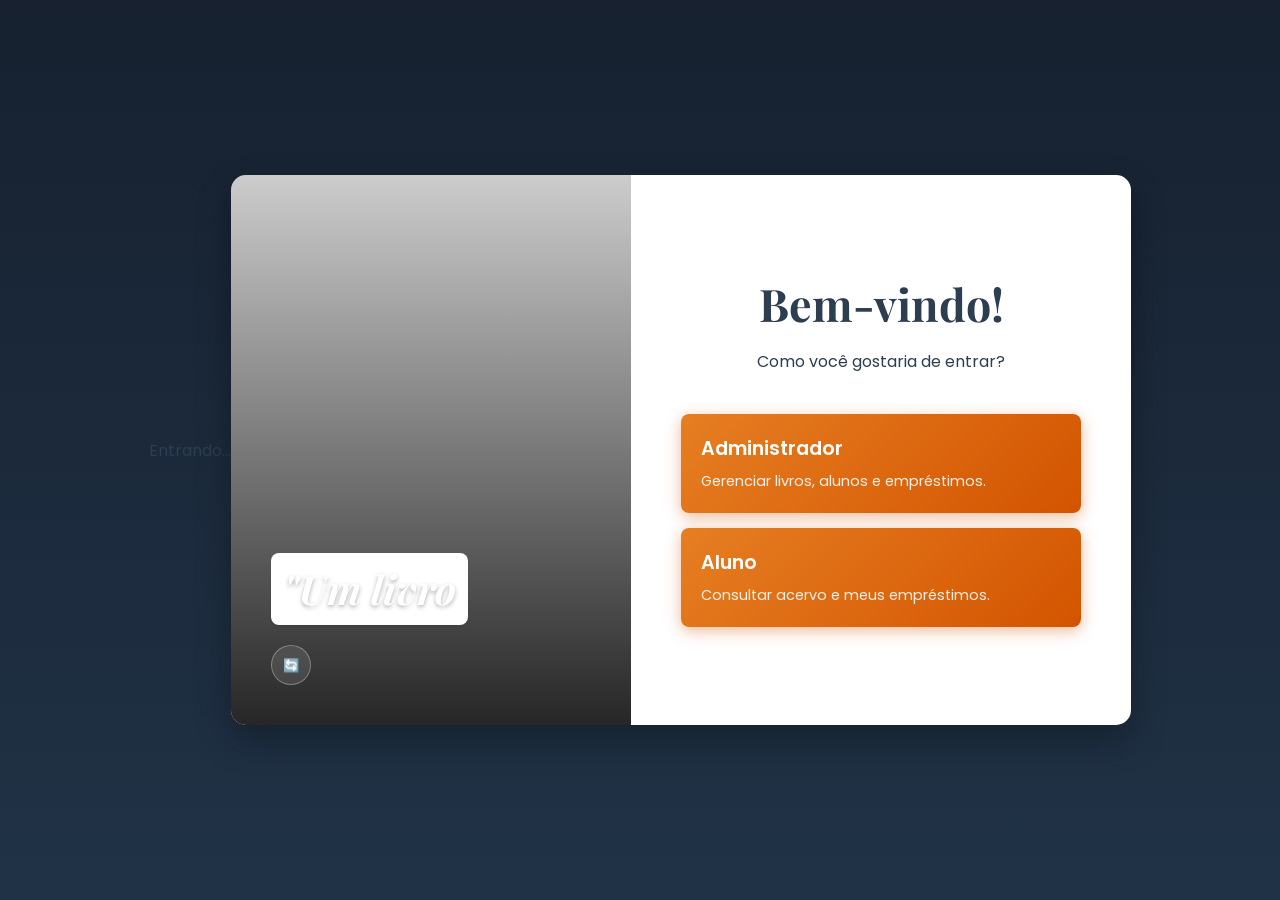
<file: login - Copia.html>
<!DOCTYPE html>
<html lang="pt-BR">
<head>
    <meta charset="UTF-8">
    <meta name="viewport" content="width=device-width, initial-scale=1.0">
    <title>BiblioTech - Login</title>
    <link rel="stylesheet" href="styles.css">
    <!-- Importando fontes elegantes do Google Fonts -->
    <link href="https://fonts.googleapis.com/css2?family=Playfair+Display:ital,wght@0,700;1,400&family=Poppins:wght@300;400;600&display=swap" rel="stylesheet">
    <style>
        /* Estilos para a animação de sucesso no registro */
        .success-overlay {
            position: fixed;
            top: 0; left: 0; width: 100%; height: 100%;
            background: rgba(0, 0, 0, 0.85);
            display: none;
            justify-content: center;
            align-items: center;
            flex-direction: column;
            z-index: 3000;
            backdrop-filter: blur(8px);
            color: white;
            text-align: center;
        }
        .success-icon {
            font-size: 80px;
            margin-bottom: 20px;
            animation: bounceIn 0.8s cubic-bezier(0.68, -0.55, 0.265, 1.55);
        }
        @keyframes bounceIn {
            0% { transform: scale(0.3); opacity: 0; }
            50% { transform: scale(1.05); opacity: 1; }
            70% { transform: scale(0.9); }
            100% { transform: scale(1); }
        }

        /* Botão para trocar a frase manualmente */
        .btn-trocar-frase {
            background: rgba(255, 255, 255, 0.1);
            border: 1px solid rgba(255, 255, 255, 0.3);
            color: white;
            border-radius: 50%;
            width: 40px;
            height: 40px;
            cursor: pointer;
            margin-top: 20px;
            transition: all 0.4s cubic-bezier(0.175, 0.885, 0.32, 1.275);
            display: flex;
            align-items: center;
            justify-content: center;
            backdrop-filter: blur(5px);
        }
        .btn-trocar-frase:hover {
            background: rgba(255, 255, 255, 0.25);
            transform: scale(1.1) rotate(180deg);
        }

        /* Correção para evitar sobreposição de abas */
        .login-form-side > div {
            display: none; /* Esconde todas por padrão */
            width: 100%;
        }
        .login-form-side > div.active {
            display: block; /* Mostra apenas a ativa */
            animation: fadeIn 0.4s ease-out;
        }
        @keyframes fadeIn {
            from { opacity: 0; transform: translateY(5px); }
            to { opacity: 1; transform: translateY(0); }
        }
    </style>
</head>
<body>
    <div class="login-container">
        <!-- Tela de Carregamento -->
        <div id="loader-overlay" class="loader-overlay">
            <div class="loader-spinner"></div>
            <p class="loader-text">Entrando...</p>
        </div>

        <!-- Tela de Sucesso no Registro -->
        <div id="success-overlay" class="success-overlay">
            <div class="success-icon">✅</div>
            <h2 style="font-family: 'Playfair Display', serif; margin-bottom: 10px;">Conta Criada!</h2>
            <p style="font-family: 'Poppins', sans-serif; opacity: 0.9;">Redirecionando para o login...</p>
        </div>

        <div class="login-card">
            <!-- Lado da Imagem (Decorativo) -->
            <div class="login-image-side">
                <div class="overlay-content">
                    <h2 id="frase-destaque"></h2>
                    <p id="autor-frase"></p>
                    <button onclick="atualizarFrase()" class="btn-trocar-frase" title="Trocar Frase">🔄</button>
                </div>
            </div>

            <!-- Lado do Formulário -->
            <div class="login-form-side">
                <!-- Visão de Login (ativa por padrão) -->
                <div id="login-view" class="active">
                    <div class="login-header">
                        <h1>Login</h1>
                        <p>Acesse o portal de gestão do conhecimento.</p>
                    </div>
                    
                    <form onsubmit="realizarLogin(event)">
                        <div class="form-group">
                            <input type="text" id="usuario" placeholder=" " required>
                            <label for="usuario">Matrícula / Email / Telefone</label>
                        </div>
                        
                        <div class="form-group">
                            <input type="password" id="senha" placeholder=" " required>
                            <label for="senha">Senha</label>
                            <span id="toggle-senha" class="toggle-password" onclick="togglePasswordVisibility()">👁️</span>
                        </div>

                        <button type="submit" class="btn-primary full-width">Entrar</button>
                    </form>
                    
                    <div class="login-footer">
                        <span id="register-link-container">Não tem uma conta? <a href="#" onclick="toggleViews(event, 'register')">Registre-se</a></span>
                        <br><a href="#" onclick="toggleViews(event, 'forgot-password')">Esqueci minha senha</a>
                    </div>
                </div>

                <!-- Visão de Registro -->
                <div id="register-view">
                    <div class="login-header">
                        <h1>Registrar</h1>
                        <p>Crie sua conta de aluno para acessar o sistema.</p>
                    </div>
                    <form onsubmit="realizarRegistro(event)">
                        <div class="form-group">
                            <input type="text" id="register-nome" placeholder=" " required oninput="verificarEstadoFormRegistro()">
                            <label for="register-nome">Nome Completo</label>
                        </div>
                        <div class="form-group">
                            <input type="text" id="register-matricula" placeholder=" " required oninput="verificarEstadoFormRegistro()">
                            <label for="register-matricula">Matrícula (Ex: RA12345)</label>
                            <small id="matricula-feedback" class="form-text"></small>
                        </div>
                        <div class="form-group">
                            <input type="password" id="register-senha" placeholder=" " required oninput="verificarEstadoFormRegistro()">
                            <label for="register-senha">Senha</label>
                        </div>
                        <ul class="password-requirements" id="password-strength-feedback" style="display: none;">
                            <li id="length-check">Pelo menos 8 caracteres</li>
                            <li id="case-check">Letras maiúsculas e minúsculas</li>
                            <li id="number-check">Pelo menos um número</li>
                        </ul>
                        <button type="submit" class="btn-primary full-width" id="register-submit-btn" disabled>Criar Conta</button>
                    </form>
                    <div class="login-footer">
                        <span>Já tem uma conta? <a href="#" onclick="toggleViews(event, 'login')">Faça o login</a></span>
                    </div>
                </div>

                <!-- Visão de Esqueci a Senha -->
                <div id="forgot-password-view">
                    <div class="login-header">
                        <h1>Recuperar Senha</h1>
                        <p>Insira sua matrícula ou e-mail para identificar sua conta.</p>
                    </div>
                    <form onsubmit="recuperarSenha(event)">
                        <div class="form-group">
                            <input type="text" id="forgot-identifier" placeholder=" " required oninput="this.value = this.value.toUpperCase()">
                            <label for="forgot-identifier">Matrícula ou E-mail</label>
                        </div>
                        <button type="submit" class="btn-primary full-width">Identificar Usuário</button>
                    </form>
                    <div class="login-footer">
                        <span>Lembrou a senha? <a href="#" onclick="toggleViews(event, 'login')">Faça o login</a></span>
                    </div>
                </div>

                <!-- Visão de Alterar Senha -->
                <div id="reset-password-view">
                    <div class="login-header">
                        <h1>Nova Senha</h1>
                        <p>Crie uma senha forte para sua segurança.</p>
                    </div>
                    <form onsubmit="realizarAlteracaoSenha(event)">
                        <div class="form-group">
                            <input type="password" id="reset-nova-senha" placeholder=" " required oninput="verificarEstadoFormReset()">
                            <label for="reset-nova-senha">Nova Senha</label>
                        </div>
                        <div class="form-group">
                            <input type="password" id="reset-confirmar-senha" placeholder=" " required oninput="verificarEstadoFormReset()">
                            <label for="reset-confirmar-senha">Confirmar Nova Senha</label>
                        </div>
                        <ul class="password-requirements" id="password-strength-feedback-reset" style="display: none;">
                            <li id="reset-length-check">Pelo menos 8 caracteres</li>
                            <li id="reset-case-check">Letras maiúsculas e minúsculas</li>
                            <li id="reset-number-check">Pelo menos um número</li>
                        </ul>
                        <button type="submit" class="btn-primary full-width" id="reset-submit-btn" disabled>Redefinir Senha</button>
                    </form>
                    <div class="login-footer">
                        <span>Lembrou a senha? <a href="#" onclick="toggleViews(event, 'login')">Faça o login</a></span>
                    </div>
                </div>
            </div>
        </div>
    </div>

    <script>
        // Frases motivacionais aleatórias
        const frases = [
            { texto: "Um livro é um sonho que você segura na mão.", autor: "Neil Gaiman" },
            { texto: "A literatura é a maneira mais agradável de ignorar a vida.", autor: "Fernando Pessoa" },
            { texto: "A leitura de todos os bons livros é como uma conversa com as melhores mentes dos séculos passados.", autor: "René Descartes" },
            { texto: "Ler é ganhar asas para o mundo.", autor: "Chris S. Bráz" },
            { texto: "A leitura engrandece a alma.", autor: "Voltaire" },
            { texto: "Quem não lê, mal fala, mal ouve, mal vê.", autor: "Malba Tahan" },
            { texto: "Os livros não mudam o mundo, quem muda o mundo são as pessoas. Os livros só mudam as pessoas.", autor: "Mário Quintana" },
            { texto: "A leitura é para o intelecto o que o exercício é para o corpo.", autor: "Joseph Addison" },
            { texto: "Sempre imaginei que o paraíso fosse uma espécie de biblioteca.", autor: "Jorge Luis Borges" },
            { texto: "Um leitor vive mil vidas antes de morrer, o homem que nunca lê vive apenas uma.", autor: "George R. R. Martin" }
        ];

        // Seleciona uma frase aleatória ao carregar
        const fraseEl = document.getElementById('frase-destaque');
        const autorEl = document.getElementById('autor-frase');
        let indiceAtual = -1; // Para garantir que a primeira seleção sempre aconteça
        let trocandoFrase = false; // Trava para evitar sobreposição de animações
        
        // Função para o efeito de máquina de escrever
        function typeWriter(element, text, speed, callback) {
            let i = 0;
            element.innerHTML = ''; // Limpa o conteúdo anterior
            element.classList.add('typing'); // Adiciona a classe para mostrar o cursor

            function type() {
                if (i < text.length) {
                    element.innerHTML += text.charAt(i);
                    i++;
                    setTimeout(type, speed);
                } else {
                    element.classList.remove('typing'); // Remove a classe para esconder o cursor
                    if (callback) {
                        callback(); // Chama a função de callback (para mostrar o autor)
                    }
                }
            }
            type();
        }

        function atualizarFrase() {
            if (trocandoFrase) return; // Impede nova troca se uma animação estiver em curso
            trocandoFrase = true;

            let novoIndice;
            // Garante que a nova frase não seja a mesma que a atual
            do {
                novoIndice = Math.floor(Math.random() * frases.length);
            } while (frases.length > 1 && novoIndice === indiceAtual);
            indiceAtual = novoIndice;
            const fraseSelecionada = frases[indiceAtual];

            // Efeito de fade out para a frase e autor
            fraseEl.style.opacity = 0;
            autorEl.style.opacity = 0;

            setTimeout(() => {
                fraseEl.style.opacity = 1; // Torna o container da frase visível
                typeWriter(fraseEl, `"${fraseSelecionada.texto}"`, 50, () => {
                    // Callback: quando a frase terminar, mostra o autor com fade in
                    autorEl.textContent = `– ${fraseSelecionada.autor}`;
                    autorEl.style.opacity = 1;
                    trocandoFrase = false; // Libera para uma nova troca
                });
            }, 600); // Espera a transição de fade out ser completa
        }

        // Atualiza a frase imediatamente e depois a cada 10 segundos
        atualizarFrase();
        setInterval(atualizarFrase, 10000); // 10000 ms = 10 segundos
        
        // Dados simulados de alunos para garantir que a página de login funcione de forma independente
        const alunos = JSON.parse(localStorage.getItem('alunos')) || [
            // SENHAS ARMAZENADAS COMO HASH SHA-256. NUNCA ARMAZENE SENHAS EM TEXTO PURO.
            // '123' -> a665a45920422f9d417e4867efdc4fb8a04a1f3fff1fa07e998e86f7f7a27ae3 (Maria)
            // '456' -> d4735e3a265e16eee03f59718b9b5d03019c07d8b6c51f90da3a666eec13ab35 (Pedro)
            // '123456' -> 8d969eef6ecad3c29a3a629280e686cf0c3f5d5a86aff3ca12020c923adc6c92 (Admin)
            { id: 1, nome: 'Maria Oliveira', matricula: 'RA001', email: 'maria@email.com', telefone: '11999990001', senha: 'a665a45920422f9d417e4867efdc4fb8a04a1f3fff1fa07e998e86f7f7a27ae3' },
            { id: 2, nome: 'Pedro Santos', matricula: 'RA002', email: 'pedro@email.com', telefone: '11999990002', senha: 'd4735e3a265e16eee03f59718b9b5d03019c07d8b6c51f90da3a666eec13ab35' },
            { id: 3, nome: 'Administrador', matricula: '0000110732192x', email: 'admin@bibliotech.com', telefone: '11999999999', senha: '8d969eef6ecad3c29a3a629280e686cf0c3f5d5a86aff3ca12020c923adc6c92' }
        ];

        // Função auxiliar para criar um hash SHA-256 de uma string (senha)
        async function hashPassword(password) {
            const encoder = new TextEncoder();
            const data = encoder.encode(password);
            const hashBuffer = await crypto.subtle.digest('SHA-256', data);
            const hashArray = Array.from(new Uint8Array(hashBuffer));
            const hashHex = hashArray.map(b => b.toString(16).padStart(2, '0')).join('');
            return hashHex;
        }

        // Salva os dados no localStorage se ainda não existirem, para que o painel principal os veja
        if (!localStorage.getItem('alunos')) {
            localStorage.setItem('alunos', JSON.stringify(alunos));
        }
        
        let usuarioEmRecuperacao = null;

        async function realizarLogin(event) {
            event.preventDefault();

            const params = new URLSearchParams(window.location.search);
            const expectedRole = params.get('role');

            if (!expectedRole) {
                alert('Perfil de usuário não especificado. Por favor, recarregue a página e selecione um perfil.');
                window.location.reload();
                return;
            }

            const loginInput = document.getElementById('usuario').value;
            const senha = document.getElementById('senha').value;
            const hashedPassword = await hashPassword(senha);

            const userFound = alunos.find(u => 
                (u.matricula === loginInput || u.email === loginInput || u.telefone === loginInput) && 
                u.senha === hashedPassword
            );

            let loginSuccess = false;
            let userRole = '';
            let userName = '';

            if (userFound) {
                // A verificação de admin agora é feita pelo ID do usuário,
                // pois a matrícula pode mudar. O ID=3 é reservado para o admin.
                const isAdminUser = userFound.id === 3;

                if (expectedRole === 'admin' && isAdminUser) {
                    loginSuccess = true;
                    userRole = 'admin';
                    userName = userFound.nome;
                } else if (expectedRole === 'student' && !isAdminUser) {
                    loginSuccess = true;
                    userRole = 'user'; // O sistema usa 'user' para alunos
                    userName = userFound.nome;
                }
            }

            if (loginSuccess) {
                document.getElementById('loader-overlay').style.display = 'flex';
                setTimeout(() => {
                    localStorage.setItem('usuarioLogado', userName);
                    localStorage.setItem('userRole', userRole);
                    window.location.href = "index.html";
                }, 1500);
            } else {
                alert('Usuário ou senha incorretos para o perfil selecionado.');
            }
        }

        async function realizarRegistro(event) {
            event.preventDefault();

            if (document.getElementById('register-submit-btn').disabled) {
                alert('Por favor, preencha o formulário corretamente. Verifique se a matrícula está disponível e se a senha atende aos critérios.');
                return;
            }

            const nome = document.getElementById('register-nome').value;
            const matricula = document.getElementById('register-matricula').value;
            const senha = document.getElementById('register-senha').value;
            const hashedPassword = await hashPassword(senha);

            // Verifica se a matrícula já existe
            const matriculaExistente = alunos.find(u => u.matricula.toLowerCase() === matricula.toLowerCase());
            if (matriculaExistente) {
                alert('Esta matrícula já está cadastrada. Por favor, tente fazer o login ou use outra matrícula.');
                return;
            }

            const novoAluno = {
                id: Date.now(), // ID único
                nome: nome,
                matricula: matricula,
                senha: hashedPassword
            };

            alunos.push(novoAluno);
            localStorage.setItem('alunos', JSON.stringify(alunos));

            // Exibe a animação de sucesso
            const successOverlay = document.getElementById('success-overlay');
            successOverlay.style.display = 'flex';
            
            setTimeout(() => {
                successOverlay.style.display = 'none';
                document.querySelector('#register-view form').reset(); // Limpa o formulário
                toggleViews(null, 'login'); // Volta para a tela de login
            }, 2500);
        }

        function validarForcaSenha() {
            const senha = document.getElementById('register-senha').value;
            const feedbackContainer = document.getElementById('password-strength-feedback');
            const lengthCheck = document.getElementById('length-check');
            const caseCheck = document.getElementById('case-check');
            const numberCheck = document.getElementById('number-check');

            feedbackContainer.style.display = senha.length > 0 ? 'block' : 'none';

            const isLengthValid = senha.length >= 8;
            lengthCheck.className = isLengthValid ? 'valid' : 'invalid';

            const isCaseValid = /[a-z]/.test(senha) && /[A-Z]/.test(senha);
            caseCheck.className = isCaseValid ? 'valid' : 'invalid';

            const isNumberValid = /\d/.test(senha);
            numberCheck.className = isNumberValid ? 'valid' : 'invalid';

            return isLengthValid && isCaseValid && isNumberValid;
        }

        function verificarEstadoFormRegistro() {
            const matriculaInput = document.getElementById('register-matricula');
            const matriculaFeedback = document.getElementById('matricula-feedback');
            const submitBtn = document.getElementById('register-submit-btn');

            // --- 1. Validação da Matrícula ---
            const matriculaValue = matriculaInput.value.trim().toLowerCase();
            let isMatriculaAvailable = false;

            if (matriculaValue === '') {
                matriculaFeedback.textContent = '';
                matriculaFeedback.className = 'form-text';
                matriculaInput.classList.remove('invalid');
                isMatriculaAvailable = false; // Não pode registrar com matrícula vazia
            } else {
                const matriculaExistente = alunos.find(u => u.matricula.toLowerCase() === matriculaValue);
                if (matriculaExistente) {
                    matriculaFeedback.textContent = 'Matrícula já cadastrada.';
                    matriculaFeedback.className = 'form-text error';
                    matriculaInput.classList.add('invalid');
                    isMatriculaAvailable = false;
                } else {
                    matriculaFeedback.textContent = 'Matrícula disponível.';
                    matriculaFeedback.className = 'form-text success';
                    matriculaInput.classList.remove('invalid');
                    isMatriculaAvailable = true;
                }
            }

            // --- 2. Validação da Senha e Nome ---
            const isPasswordStrong = validarForcaSenha();
            const isNomeFilled = document.getElementById('register-nome').value.trim() !== '';

            // --- 3. Habilitar/Desabilitar Botão ---
            submitBtn.disabled = !(isMatriculaAvailable && isPasswordStrong && isNomeFilled);
        }

        function validarForcaNovaSenha() {
            const senha = document.getElementById('reset-nova-senha').value;
            const feedbackContainer = document.getElementById('password-strength-feedback-reset');
            const lengthCheck = document.getElementById('reset-length-check');
            const caseCheck = document.getElementById('reset-case-check');
            const numberCheck = document.getElementById('reset-number-check');
            feedbackContainer.style.display = senha.length > 0 ? 'block' : 'none';
            const isLengthValid = senha.length >= 8;
            lengthCheck.className = isLengthValid ? 'valid' : 'invalid';
            const isCaseValid = /[a-z]/.test(senha) && /[A-Z]/.test(senha);
            caseCheck.className = isCaseValid ? 'valid' : 'invalid';
            const isNumberValid = /\d/.test(senha);
            numberCheck.className = isNumberValid ? 'valid' : 'invalid';
            return isLengthValid && isCaseValid && isNumberValid;
        }

        function verificarEstadoFormReset() {
            const nova = document.getElementById('reset-nova-senha').value;
            const confirma = document.getElementById('reset-confirmar-senha').value;
            const submitBtn = document.getElementById('reset-submit-btn');
            submitBtn.disabled = !(validarForcaNovaSenha() && nova === confirma && nova !== '');
        }

        function recuperarSenha(event) {
            event.preventDefault();
            const identifier = document.getElementById('forgot-identifier').value.toLowerCase();
            const usuarioEncontrado = alunos.find(u => 
                (u.email && u.email.toLowerCase() === identifier) || 
                (u.matricula && u.matricula.toLowerCase() === identifier)
            );

            if (usuarioEncontrado) {
                usuarioEmRecuperacao = usuarioEncontrado;
                toggleViews(null, 'reset-password');
            } else {
                alert('Usuário não encontrado em nossa base de dados.');
            }
        }

        async function realizarAlteracaoSenha(event) {
            event.preventDefault();
            const novaSenha = document.getElementById('reset-nova-senha').value;
            const hashedPassword = await hashPassword(novaSenha);

            if (!usuarioEmRecuperacao) {
                alert('Erro na sessão de recuperação. Por favor, tente identificar sua conta novamente.');
                toggleViews(null, 'forgot-password');
                return;
            }

            const index = alunos.findIndex(u => u.id === usuarioEmRecuperacao.id);
            if (index !== -1) {
                // Atualiza a senha no array em memória e persiste no localStorage
                alunos[index].senha = hashedPassword;
                localStorage.setItem('alunos', JSON.stringify(alunos));
                
                // Preenche o campo de login com a matrícula do usuário para facilitar o acesso
                document.getElementById('usuario').value = alunos[index].matricula;

                alert('Senha alterada com sucesso! Agora você já pode entrar com sua nova senha.');
                usuarioEmRecuperacao = null;
                toggleViews(null, 'login');
            }
        }

        function toggleViews(event, viewName = 'login') {
            if (event) event.preventDefault();

            const views = document.querySelectorAll('.login-form-side > div[id$="-view"]');
            
            // Remove a classe 'active' de todas as visões
            views.forEach(view => view.classList.remove('active'));

            // Adiciona a classe 'active' à visão alvo
            const targetView = document.getElementById(`${viewName}-view`);
            if (targetView) {
                targetView.classList.add('active');
            }

            // Limpa os formulários que não estão ativos ao voltar para o login
            if (viewName === 'login') {
                const otherForms = ['#register-view form', '#forgot-password-view form', '#reset-password-view form'];
                otherForms.forEach(selector => {
                    const form = document.querySelector(selector);
                    if (form) form.reset();
                });
                verificarEstadoFormRegistro();
            }
        }

        function togglePasswordVisibility() {
            const senhaInput = document.getElementById('senha');
            const toggleIcon = document.getElementById('toggle-senha');

            // Verifica o tipo atual do input
            if (senhaInput.type === 'password') {
                // Muda para texto e atualiza o ícone
                senhaInput.type = 'text';
                toggleIcon.textContent = '🙈';
            } else {
                // Muda de volta para senha e atualiza o ícone
                senhaInput.type = 'password';
                toggleIcon.textContent = '👁️';
            }
        }

        // Atualiza a UI com base no perfil escolhido
        document.addEventListener('DOMContentLoaded', () => {
            const params = new URLSearchParams(window.location.search);
            const role = params.get('role');
            const loginHeader = document.querySelector('.login-header h1');
            const loginSubtext = document.querySelector('.login-header p');
            const form = document.querySelector('form');
            const registerLinkContainer = document.getElementById('register-link-container');

            if (role === 'admin') {
                document.querySelector('#login-view .login-header h1').textContent = 'Login Admin';
                document.querySelector('#login-view .login-header p').textContent = 'Acesse o painel de controle administrativo.';
                if (registerLinkContainer) registerLinkContainer.style.display = 'none'; // Esconde link de registro para admin
            } else if (role === 'student') {
                document.querySelector('#login-view .login-header h1').textContent = 'Login Aluno';
                document.querySelector('#login-view .login-header p').textContent = 'Acesse o portal do aluno.';
                if (registerLinkContainer) registerLinkContainer.style.display = 'inline'; // Garante que o link apareça
            } else {
                // Caso o usuário acesse a página de login diretamente
                const loginView = document.getElementById('login-view');

                // Remove o formulário e o rodapé, deixando apenas o cabeçalho.
                const form = loginView.querySelector('form');
                if (form) form.remove();
                const footer = loginView.querySelector('.login-footer');
                if (footer) footer.remove();

                // Altera o cabeçalho para a seleção de perfil.
                const loginHeader = loginView.querySelector('.login-header');
                if (loginHeader) {
                    loginHeader.querySelector('h1').textContent = 'Bem-vindo!';
                    loginHeader.querySelector('p').textContent = 'Como você gostaria de entrar?';
                    // Remove a animação de digitação para evitar problemas de layout.
                    const h1 = loginHeader.querySelector('h1');
                    h1.style.animation = 'none';
                    h1.style.borderRight = 'none';
                    h1.style.width = 'auto'; // Permite que o texto se ajuste.
                }

                // Adiciona os botões de seleção de perfil.
                const roleButtonsContainer = document.createElement('div');
                roleButtonsContainer.innerHTML = `
                    <div class="role-selection-wrapper">
                        <a href="?role=admin" class="role-selection-btn">
                            <span class="role-title">Administrador</span>
                            <span class="role-description">Gerenciar livros, alunos e empréstimos.</span>
                        </a>
                        <a href="?role=student" class="role-selection-btn">
                            <span class="role-title">Aluno</span>
                            <span class="role-description">Consultar acervo e meus empréstimos.</span>
                        </a>
                    </div>
                `;
                loginView.appendChild(roleButtonsContainer);

                // Adiciona estilos para os novos botões de seleção de perfil
                const style = document.createElement('style');
                style.textContent = `
                    .role-selection-wrapper {
                        display: flex;
                        flex-direction: column;
                        gap: 15px;
                        margin-top: 30px;
                    }
                    .role-selection-btn {
                        display: block;
                        text-decoration: none;
                        color: white;
                        background: linear-gradient(135deg, #e67e22 0%, #d35400 100%);
                        padding: 20px;
                        border-radius: 8px;
                        text-align: left;
                        transition: transform 0.2s, box-shadow 0.2s;
                        box-shadow: 0 4px 15px rgba(211, 84, 0, 0.4);
                    }
                    .role-selection-btn:hover {
                        transform: translateY(-3px);
                        box-shadow: 0 6px 20px rgba(211, 84, 0, 0.6);
                    }
                    .role-selection-btn .role-title {
                        font-size: 1.2rem;
                        font-weight: 600;
                        display: block;
                        margin-bottom: 5px;
                    }
                    .role-selection-btn .role-description {
                        font-size: 0.9rem;
                        opacity: 0.9;
                    }
                `;
                document.head.appendChild(style);
            }
        });

        // Efeito Parallax no fundo
        document.addEventListener('mousemove', function(e) {
            const loginContainer = document.querySelector('.login-container');
            if (!loginContainer) return;

            const { clientX, clientY } = e;
            const { innerWidth, innerHeight } = window;

            const offsetX = (clientX - innerWidth / 2) / (innerWidth / 2); // -1 a 1
            const offsetY = (clientY - innerHeight / 2) / (innerHeight / 2); // -1 a 1

            const parallaxStrength = 15; // Intensidade do efeito em pixels
            loginContainer.style.setProperty('--parallax-x', `${-offsetX * parallaxStrength}px`);
            loginContainer.style.setProperty('--parallax-y', `${-offsetY * parallaxStrength}px`);
        });

        // Efeito de brilho no card de login
        const loginCard = document.querySelector('.login-card');
        if (loginCard) {
            loginCard.addEventListener('mousemove', function(e) {
                const rect = loginCard.getBoundingClientRect();
                const x = e.clientX - rect.left;
                const y = e.clientY - rect.top;
                loginCard.style.setProperty('--mouse-x', `${x}px`);
                loginCard.style.setProperty('--mouse-y', `${y}px`);
            });
        }
    </script>
</body>
</html>
</file>
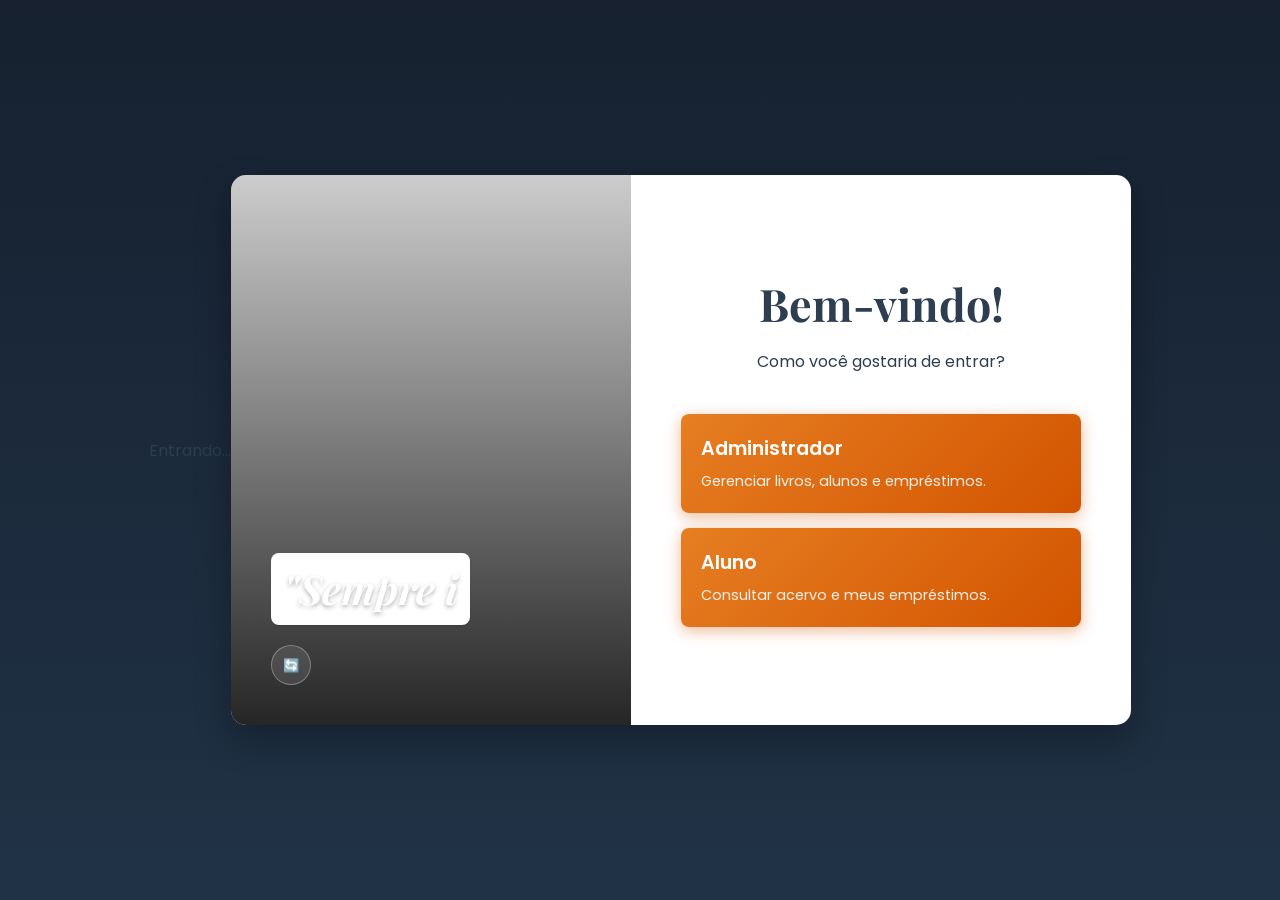
<file: login.html>
<!DOCTYPE html>
<html lang="pt-BR">
<head>
    <meta charset="UTF-8">
    <meta name="viewport" content="width=device-width, initial-scale=1.0">
    <title>BiblioTech - Login</title>
    <link rel="stylesheet" href="styles.css">
    <!-- Importando fontes elegantes do Google Fonts -->
    <link href="https://fonts.googleapis.com/css2?family=Playfair+Display:ital,wght@0,700;1,400&family=Poppins:wght@300;400;600&display=swap" rel="stylesheet">
    <style>
        /* Estilos para a animação de sucesso no registro */
        .success-overlay {
            position: fixed;
            top: 0; left: 0; width: 100%; height: 100%;
            background: rgba(0, 0, 0, 0.85);
            display: none;
            justify-content: center;
            align-items: center;
            flex-direction: column;
            z-index: 3000;
            backdrop-filter: blur(8px);
            color: white;
            text-align: center;
        }
        .success-icon {
            font-size: 80px;
            margin-bottom: 20px;
            animation: bounceIn 0.8s cubic-bezier(0.68, -0.55, 0.265, 1.55);
        }
        @keyframes bounceIn {
            0% { transform: scale(0.3); opacity: 0; }
            50% { transform: scale(1.05); opacity: 1; }
            70% { transform: scale(0.9); }
            100% { transform: scale(1); }
        }

        /* Botão para trocar a frase manualmente */
        .btn-trocar-frase {
            background: rgba(255, 255, 255, 0.1);
            border: 1px solid rgba(255, 255, 255, 0.3);
            color: white;
            border-radius: 50%;
            width: 40px;
            height: 40px;
            cursor: pointer;
            margin-top: 20px;
            transition: all 0.4s cubic-bezier(0.175, 0.885, 0.32, 1.275);
            display: flex;
            align-items: center;
            justify-content: center;
            backdrop-filter: blur(5px);
        }
        .btn-trocar-frase:hover {
            background: rgba(255, 255, 255, 0.25);
            transform: scale(1.1) rotate(180deg);
        }

        /* Correção para evitar sobreposição de abas */
        .login-form-side > div {
            display: none; /* Esconde todas por padrão */
            width: 100%;
        }
        .login-form-side > div.active {
            display: block; /* Mostra apenas a ativa */
            animation: fadeIn 0.4s ease-out;
        }
        @keyframes fadeIn {
            from { opacity: 0; transform: translateY(5px); }
            to { opacity: 1; transform: translateY(0); }
        }
    </style>
</head>
<body>
    <div class="login-container">
        <!-- Tela de Carregamento -->
        <div id="loader-overlay" class="loader-overlay">
            <div class="loader-spinner"></div>
            <p class="loader-text">Entrando...</p>
        </div>

        <!-- Tela de Sucesso no Registro -->
        <div id="success-overlay" class="success-overlay">
            <div class="success-icon">✅</div>
            <h2 style="font-family: 'Playfair Display', serif; margin-bottom: 10px;">Conta Criada!</h2>
            <p style="font-family: 'Poppins', sans-serif; opacity: 0.9;">Redirecionando para o login...</p>
        </div>

        <div class="login-card">
            <!-- Lado da Imagem (Decorativo) -->
            <div class="login-image-side">
                <div class="overlay-content">
                    <h2 id="frase-destaque"></h2>
                    <p id="autor-frase"></p>
                    <button onclick="atualizarFrase()" class="btn-trocar-frase" title="Trocar Frase">🔄</button>
                </div>
            </div>

            <!-- Lado do Formulário -->
            <div class="login-form-side">
                <!-- Visão de Login (ativa por padrão) -->
                <div id="login-view" class="active">
                    <div class="login-header">
                        <h1>Login</h1>
                        <p>Acesse o portal de gestão do conhecimento.</p>
                    </div>
                    
                    <form onsubmit="realizarLogin(event)">
                        <div class="form-group">
                            <input type="text" id="usuario" placeholder=" " required>
                            <label for="usuario">Matrícula / Email / Telefone</label>
                        </div>
                        
                        <div class="form-group">
                            <input type="password" id="senha" placeholder=" " required>
                            <label for="senha">Senha</label>
                            <span id="toggle-senha" class="toggle-password" onclick="togglePasswordVisibility()">👁️</span>
                        </div>

                        <button type="submit" class="btn-primary full-width">Entrar</button>
                    </form>
                    
                    <div class="login-footer">
                        <span id="register-link-container">Não tem uma conta? <a href="#" onclick="toggleViews(event, 'register')">Registre-se</a></span>
                        <br><a href="#" onclick="toggleViews(event, 'forgot-password')">Esqueci minha senha</a>
                    </div>
                </div>

                <!-- Visão de Registro -->
                <div id="register-view">
                    <div class="login-header">
                        <h1>Registrar</h1>
                        <p>Crie sua conta de aluno para acessar o sistema.</p>
                    </div>
                    <form onsubmit="realizarRegistro(event)">
                        <div class="form-group">
                            <input type="text" id="register-nome" placeholder=" " required oninput="verificarEstadoFormRegistro()">
                            <label for="register-nome">Nome Completo</label>
                        </div>
                        <div class="form-group">
                            <input type="text" id="register-matricula" placeholder=" " required oninput="verificarEstadoFormRegistro()">
                            <label for="register-matricula">Matrícula (Ex: RA12345)</label>
                            <small id="matricula-feedback" class="form-text"></small>
                        </div>
                        <div class="form-group">
                            <input type="password" id="register-senha" placeholder=" " required oninput="verificarEstadoFormRegistro()">
                            <label for="register-senha">Senha</label>
                        </div>
                        <ul class="password-requirements" id="password-strength-feedback" style="display: none;">
                            <li id="length-check">Pelo menos 8 caracteres</li>
                            <li id="case-check">Letras maiúsculas e minúsculas</li>
                            <li id="number-check">Pelo menos um número</li>
                        </ul>
                        <button type="submit" class="btn-primary full-width" id="register-submit-btn" disabled>Criar Conta</button>
                    </form>
                    <div class="login-footer">
                        <span>Já tem uma conta? <a href="#" onclick="toggleViews(event, 'login')">Faça o login</a></span>
                    </div>
                </div>

                <!-- Visão de Esqueci a Senha -->
                <div id="forgot-password-view">
                    <div class="login-header">
                        <h1>Recuperar Senha</h1>
                        <p>Insira sua matrícula ou e-mail para identificar sua conta.</p>
                    </div>
                    <form onsubmit="recuperarSenha(event)">
                        <div class="form-group">
                            <input type="text" id="forgot-identifier" placeholder=" " required oninput="this.value = this.value.toUpperCase()">
                            <label for="forgot-identifier">Matrícula ou E-mail</label>
                        </div>
                        <button type="submit" class="btn-primary full-width">Identificar Usuário</button>
                    </form>
                    <div class="login-footer">
                        <span>Lembrou a senha? <a href="#" onclick="toggleViews(event, 'login')">Faça o login</a></span>
                    </div>
                </div>

                <!-- Visão de Alterar Senha -->
                <div id="reset-password-view">
                    <div class="login-header">
                        <h1>Nova Senha</h1>
                        <p>Crie uma senha forte para sua segurança.</p>
                    </div>
                    <form onsubmit="realizarAlteracaoSenha(event)">
                        <div class="form-group">
                            <input type="password" id="reset-nova-senha" placeholder=" " required oninput="verificarEstadoFormReset()">
                            <label for="reset-nova-senha">Nova Senha</label>
                        </div>
                        <div class="form-group">
                            <input type="password" id="reset-confirmar-senha" placeholder=" " required oninput="verificarEstadoFormReset()">
                            <label for="reset-confirmar-senha">Confirmar Nova Senha</label>
                        </div>
                        <ul class="password-requirements" id="password-strength-feedback-reset" style="display: none;">
                            <li id="reset-length-check">Pelo menos 8 caracteres</li>
                            <li id="reset-case-check">Letras maiúsculas e minúsculas</li>
                            <li id="reset-number-check">Pelo menos um número</li>
                        </ul>
                        <button type="submit" class="btn-primary full-width" id="reset-submit-btn" disabled>Redefinir Senha</button>
                    </form>
                    <div class="login-footer">
                        <span>Lembrou a senha? <a href="#" onclick="toggleViews(event, 'login')">Faça o login</a></span>
                    </div>
                </div>
            </div>
        </div>
    </div>

    <script>
        // Frases motivacionais aleatórias
        const frases = [
            { texto: "Um livro é um sonho que você segura na mão.", autor: "Neil Gaiman" },
            { texto: "A literatura é a maneira mais agradável de ignorar a vida.", autor: "Fernando Pessoa" },
            { texto: "A leitura de todos os bons livros é como uma conversa com as melhores mentes dos séculos passados.", autor: "René Descartes" },
            { texto: "Ler é ganhar asas para o mundo.", autor: "Chris S. Bráz" },
            { texto: "A leitura engrandece a alma.", autor: "Voltaire" },
            { texto: "Quem não lê, mal fala, mal ouve, mal vê.", autor: "Malba Tahan" },
            { texto: "Os livros não mudam o mundo, quem muda o mundo são as pessoas. Os livros só mudam as pessoas.", autor: "Mário Quintana" },
            { texto: "A leitura é para o intelecto o que o exercício é para o corpo.", autor: "Joseph Addison" },
            { texto: "Sempre imaginei que o paraíso fosse uma espécie de biblioteca.", autor: "Jorge Luis Borges" },
            { texto: "Um leitor vive mil vidas antes de morrer, o homem que nunca lê vive apenas uma.", autor: "George R. R. Martin" }
        ];

        // Seleciona uma frase aleatória ao carregar
        const fraseEl = document.getElementById('frase-destaque');
        const autorEl = document.getElementById('autor-frase');
        let indiceAtual = -1; // Para garantir que a primeira seleção sempre aconteça
        let trocandoFrase = false; // Trava para evitar sobreposição de animações
        
        // Função para o efeito de máquina de escrever
        function typeWriter(element, text, speed, callback) {
            let i = 0;
            element.innerHTML = ''; // Limpa o conteúdo anterior
            element.classList.add('typing'); // Adiciona a classe para mostrar o cursor

            function type() {
                if (i < text.length) {
                    element.innerHTML += text.charAt(i);
                    i++;
                    setTimeout(type, speed);
                } else {
                    element.classList.remove('typing'); // Remove a classe para esconder o cursor
                    if (callback) {
                        callback(); // Chama a função de callback (para mostrar o autor)
                    }
                }
            }
            type();
        }

        function atualizarFrase() {
            if (trocandoFrase) return; // Impede nova troca se uma animação estiver em curso
            trocandoFrase = true;

            let novoIndice;
            // Garante que a nova frase não seja a mesma que a atual
            do {
                novoIndice = Math.floor(Math.random() * frases.length);
            } while (frases.length > 1 && novoIndice === indiceAtual);
            indiceAtual = novoIndice;
            const fraseSelecionada = frases[indiceAtual];

            // Efeito de fade out para a frase e autor
            fraseEl.style.opacity = 0;
            autorEl.style.opacity = 0;

            setTimeout(() => {
                fraseEl.style.opacity = 1; // Torna o container da frase visível
                typeWriter(fraseEl, `"${fraseSelecionada.texto}"`, 50, () => {
                    // Callback: quando a frase terminar, mostra o autor com fade in
                    autorEl.textContent = `– ${fraseSelecionada.autor}`;
                    autorEl.style.opacity = 1;
                    trocandoFrase = false; // Libera para uma nova troca
                });
            }, 600); // Espera a transição de fade out ser completa
        }

        // Atualiza a frase imediatamente e depois a cada 10 segundos
        atualizarFrase();
        setInterval(atualizarFrase, 10000); // 10000 ms = 10 segundos
        
        // Dados simulados de alunos para garantir que a página de login funcione de forma independente
        const alunos = JSON.parse(localStorage.getItem('alunos')) || [
            // SENHAS ARMAZENADAS COMO HASH SHA-256. NUNCA ARMAZENE SENHAS EM TEXTO PURO.
            // '123' -> a665a45920422f9d417e4867efdc4fb8a04a1f3fff1fa07e998e86f7f7a27ae3 (Maria)
            // '456' -> d4735e3a265e16eee03f59718b9b5d03019c07d8b6c51f90da3a666eec13ab35 (Pedro)
            // '123456' -> 8d969eef6ecad3c29a3a629280e686cf0c3f5d5a86aff3ca12020c923adc6c92 (Admin)
            { id: 1, nome: 'Maria Oliveira', matricula: 'RA001', email: 'maria@email.com', telefone: '11999990001', senha: 'a665a45920422f9d417e4867efdc4fb8a04a1f3fff1fa07e998e86f7f7a27ae3' },
            { id: 2, nome: 'Pedro Santos', matricula: 'RA002', email: 'pedro@email.com', telefone: '11999990002', senha: 'd4735e3a265e16eee03f59718b9b5d03019c07d8b6c51f90da3a666eec13ab35' },
            { id: 3, nome: 'Administrador', matricula: '0000110732192x', email: 'admin@bibliotech.com', telefone: '11999999999', senha: '8d969eef6ecad3c29a3a629280e686cf0c3f5d5a86aff3ca12020c923adc6c92' }
        ];

        // Função auxiliar para criar um hash SHA-256 de uma string (senha)
        async function hashPassword(password) {
            const encoder = new TextEncoder();
            const data = encoder.encode(password);
            const hashBuffer = await crypto.subtle.digest('SHA-256', data);
            const hashArray = Array.from(new Uint8Array(hashBuffer));
            const hashHex = hashArray.map(b => b.toString(16).padStart(2, '0')).join('');
            return hashHex;
        }

        // Salva os dados no localStorage se ainda não existirem, para que o painel principal os veja
        if (!localStorage.getItem('alunos')) {
            localStorage.setItem('alunos', JSON.stringify(alunos));
        }
        
        let usuarioEmRecuperacao = null;

        async function realizarLogin(event) {
            event.preventDefault();

            const params = new URLSearchParams(window.location.search);
            const expectedRole = params.get('role');

            if (!expectedRole) {
                alert('Perfil de usuário não especificado. Por favor, recarregue a página e selecione um perfil.');
                window.location.reload();
                return;
            }

            const loginInput = document.getElementById('usuario').value;
            const senha = document.getElementById('senha').value;
            const hashedPassword = await hashPassword(senha);

            const userFound = alunos.find(u => 
                (u.matricula === loginInput || u.email === loginInput || u.telefone === loginInput) && 
                u.senha === hashedPassword
            );

            let loginSuccess = false;
            let userRole = '';
            let userName = '';

            if (userFound) {
                // A verificação de admin agora é feita pelo ID do usuário,
                // pois a matrícula pode mudar. O ID=3 é reservado para o admin.
                const isAdminUser = userFound.id === 3;

                if (expectedRole === 'admin' && isAdminUser) {
                    loginSuccess = true;
                    userRole = 'admin';
                    userName = userFound.nome;
                } else if (expectedRole === 'student' && !isAdminUser) {
                    loginSuccess = true;
                    userRole = 'user'; // O sistema usa 'user' para alunos
                    userName = userFound.nome;
                }
            }

            if (loginSuccess) {
                document.getElementById('loader-overlay').style.display = 'flex';
                setTimeout(() => {
                    localStorage.setItem('usuarioLogado', userName);
                    localStorage.setItem('userRole', userRole);
                    window.location.href = "index.html";
                }, 1500);
            } else {
                alert('Usuário ou senha incorretos para o perfil selecionado.');
            }
        }

        async function realizarRegistro(event) {
            event.preventDefault();

            if (document.getElementById('register-submit-btn').disabled) {
                alert('Por favor, preencha o formulário corretamente. Verifique se a matrícula está disponível e se a senha atende aos critérios.');
                return;
            }

            const nome = document.getElementById('register-nome').value;
            const matricula = document.getElementById('register-matricula').value;
            const senha = document.getElementById('register-senha').value;
            const hashedPassword = await hashPassword(senha);

            // Verifica se a matrícula já existe
            const matriculaExistente = alunos.find(u => u.matricula.toLowerCase() === matricula.toLowerCase());
            if (matriculaExistente) {
                alert('Esta matrícula já está cadastrada. Por favor, tente fazer o login ou use outra matrícula.');
                return;
            }

            const novoAluno = {
                id: Date.now(), // ID único
                nome: nome,
                matricula: matricula,
                senha: hashedPassword
            };

            alunos.push(novoAluno);
            localStorage.setItem('alunos', JSON.stringify(alunos));

            // Exibe a animação de sucesso
            const successOverlay = document.getElementById('success-overlay');
            successOverlay.style.display = 'flex';
            
            setTimeout(() => {
                successOverlay.style.display = 'none';
                document.querySelector('#register-view form').reset(); // Limpa o formulário
                toggleViews(null, 'login'); // Volta para a tela de login
            }, 2500);
        }

        function validarForcaSenha() {
            const senha = document.getElementById('register-senha').value;
            const feedbackContainer = document.getElementById('password-strength-feedback');
            const lengthCheck = document.getElementById('length-check');
            const caseCheck = document.getElementById('case-check');
            const numberCheck = document.getElementById('number-check');

            feedbackContainer.style.display = senha.length > 0 ? 'block' : 'none';

            const isLengthValid = senha.length >= 8;
            lengthCheck.className = isLengthValid ? 'valid' : 'invalid';

            const isCaseValid = /[a-z]/.test(senha) && /[A-Z]/.test(senha);
            caseCheck.className = isCaseValid ? 'valid' : 'invalid';

            const isNumberValid = /\d/.test(senha);
            numberCheck.className = isNumberValid ? 'valid' : 'invalid';

            return isLengthValid && isCaseValid && isNumberValid;
        }

        function verificarEstadoFormRegistro() {
            const matriculaInput = document.getElementById('register-matricula');
            const matriculaFeedback = document.getElementById('matricula-feedback');
            const submitBtn = document.getElementById('register-submit-btn');

            // --- 1. Validação da Matrícula ---
            const matriculaValue = matriculaInput.value.trim().toLowerCase();
            let isMatriculaAvailable = false;

            if (matriculaValue === '') {
                matriculaFeedback.textContent = '';
                matriculaFeedback.className = 'form-text';
                matriculaInput.classList.remove('invalid');
                isMatriculaAvailable = false; // Não pode registrar com matrícula vazia
            } else {
                const matriculaExistente = alunos.find(u => u.matricula.toLowerCase() === matriculaValue);
                if (matriculaExistente) {
                    matriculaFeedback.textContent = 'Matrícula já cadastrada.';
                    matriculaFeedback.className = 'form-text error';
                    matriculaInput.classList.add('invalid');
                    isMatriculaAvailable = false;
                } else {
                    matriculaFeedback.textContent = 'Matrícula disponível.';
                    matriculaFeedback.className = 'form-text success';
                    matriculaInput.classList.remove('invalid');
                    isMatriculaAvailable = true;
                }
            }

            // --- 2. Validação da Senha e Nome ---
            const isPasswordStrong = validarForcaSenha();
            const isNomeFilled = document.getElementById('register-nome').value.trim() !== '';

            // --- 3. Habilitar/Desabilitar Botão ---
            submitBtn.disabled = !(isMatriculaAvailable && isPasswordStrong && isNomeFilled);
        }

        function validarForcaNovaSenha() {
            const senha = document.getElementById('reset-nova-senha').value;
            const feedbackContainer = document.getElementById('password-strength-feedback-reset');
            const lengthCheck = document.getElementById('reset-length-check');
            const caseCheck = document.getElementById('reset-case-check');
            const numberCheck = document.getElementById('reset-number-check');
            feedbackContainer.style.display = senha.length > 0 ? 'block' : 'none';
            const isLengthValid = senha.length >= 8;
            lengthCheck.className = isLengthValid ? 'valid' : 'invalid';
            const isCaseValid = /[a-z]/.test(senha) && /[A-Z]/.test(senha);
            caseCheck.className = isCaseValid ? 'valid' : 'invalid';
            const isNumberValid = /\d/.test(senha);
            numberCheck.className = isNumberValid ? 'valid' : 'invalid';
            return isLengthValid && isCaseValid && isNumberValid;
        }

        function verificarEstadoFormReset() {
            const nova = document.getElementById('reset-nova-senha').value;
            const confirma = document.getElementById('reset-confirmar-senha').value;
            const submitBtn = document.getElementById('reset-submit-btn');
            submitBtn.disabled = !(validarForcaNovaSenha() && nova === confirma && nova !== '');
        }

        function recuperarSenha(event) {
            event.preventDefault();
            const identifier = document.getElementById('forgot-identifier').value.toLowerCase();
            const usuarioEncontrado = alunos.find(u => 
                (u.email && u.email.toLowerCase() === identifier) || 
                (u.matricula && u.matricula.toLowerCase() === identifier)
            );

            if (usuarioEncontrado) {
                usuarioEmRecuperacao = usuarioEncontrado;
                toggleViews(null, 'reset-password');
            } else {
                alert('Usuário não encontrado em nossa base de dados.');
            }
        }

        async function realizarAlteracaoSenha(event) {
            event.preventDefault();
            const novaSenha = document.getElementById('reset-nova-senha').value;
            const hashedPassword = await hashPassword(novaSenha);

            if (!usuarioEmRecuperacao) {
                alert('Erro na sessão de recuperação. Por favor, tente identificar sua conta novamente.');
                toggleViews(null, 'forgot-password');
                return;
            }

            const index = alunos.findIndex(u => u.id === usuarioEmRecuperacao.id);
            if (index !== -1) {
                // Atualiza a senha no array em memória e persiste no localStorage
                alunos[index].senha = hashedPassword;
                localStorage.setItem('alunos', JSON.stringify(alunos));
                
                // Preenche o campo de login com a matrícula do usuário para facilitar o acesso
                document.getElementById('usuario').value = alunos[index].matricula;

                alert('Senha alterada com sucesso! Agora você já pode entrar com sua nova senha.');
                usuarioEmRecuperacao = null;
                toggleViews(null, 'login');
            }
        }

        function toggleViews(event, viewName = 'login') {
            if (event) event.preventDefault();

            const views = document.querySelectorAll('.login-form-side > div[id$="-view"]');
            
            // Remove a classe 'active' de todas as visões
            views.forEach(view => view.classList.remove('active'));

            // Adiciona a classe 'active' à visão alvo
            const targetView = document.getElementById(`${viewName}-view`);
            if (targetView) {
                targetView.classList.add('active');
            }

            // Limpa os formulários que não estão ativos ao voltar para o login
            if (viewName === 'login') {
                const otherForms = ['#register-view form', '#forgot-password-view form', '#reset-password-view form'];
                otherForms.forEach(selector => {
                    const form = document.querySelector(selector);
                    if (form) form.reset();
                });
                verificarEstadoFormRegistro();
            }
        }

        function togglePasswordVisibility() {
            const senhaInput = document.getElementById('senha');
            const toggleIcon = document.getElementById('toggle-senha');

            // Verifica o tipo atual do input
            if (senhaInput.type === 'password') {
                // Muda para texto e atualiza o ícone
                senhaInput.type = 'text';
                toggleIcon.textContent = '🙈';
            } else {
                // Muda de volta para senha e atualiza o ícone
                senhaInput.type = 'password';
                toggleIcon.textContent = '👁️';
            }
        }

        // Atualiza a UI com base no perfil escolhido
        document.addEventListener('DOMContentLoaded', () => {
            const params = new URLSearchParams(window.location.search);
            const role = params.get('role');
            const loginHeader = document.querySelector('.login-header h1');
            const loginSubtext = document.querySelector('.login-header p');
            const form = document.querySelector('form');
            const registerLinkContainer = document.getElementById('register-link-container');

            if (role === 'admin') {
                document.querySelector('#login-view .login-header h1').textContent = 'Login Admin';
                document.querySelector('#login-view .login-header p').textContent = 'Acesse o painel de controle administrativo.';
                if (registerLinkContainer) registerLinkContainer.style.display = 'none'; // Esconde link de registro para admin
            } else if (role === 'student') {
                document.querySelector('#login-view .login-header h1').textContent = 'Login Aluno';
                document.querySelector('#login-view .login-header p').textContent = 'Acesse o portal do aluno.';
                if (registerLinkContainer) registerLinkContainer.style.display = 'inline'; // Garante que o link apareça
            } else {
                // Caso o usuário acesse a página de login diretamente
                const loginView = document.getElementById('login-view');

                // Remove o formulário e o rodapé, deixando apenas o cabeçalho.
                const form = loginView.querySelector('form');
                if (form) form.remove();
                const footer = loginView.querySelector('.login-footer');
                if (footer) footer.remove();

                // Altera o cabeçalho para a seleção de perfil.
                const loginHeader = loginView.querySelector('.login-header');
                if (loginHeader) {
                    loginHeader.querySelector('h1').textContent = 'Bem-vindo!';
                    loginHeader.querySelector('p').textContent = 'Como você gostaria de entrar?';
                    // Remove a animação de digitação para evitar problemas de layout.
                    const h1 = loginHeader.querySelector('h1');
                    h1.style.animation = 'none';
                    h1.style.borderRight = 'none';
                    h1.style.width = 'auto'; // Permite que o texto se ajuste.
                }

                // Adiciona os botões de seleção de perfil.
                const roleButtonsContainer = document.createElement('div');
                roleButtonsContainer.innerHTML = `
                    <div class="role-selection-wrapper">
                        <a href="?role=admin" class="role-selection-btn">
                            <span class="role-title">Administrador</span>
                            <span class="role-description">Gerenciar livros, alunos e empréstimos.</span>
                        </a>
                        <a href="?role=student" class="role-selection-btn">
                            <span class="role-title">Aluno</span>
                            <span class="role-description">Consultar acervo e meus empréstimos.</span>
                        </a>
                    </div>
                `;
                loginView.appendChild(roleButtonsContainer);

                // Adiciona estilos para os novos botões de seleção de perfil
                const style = document.createElement('style');
                style.textContent = `
                    .role-selection-wrapper {
                        display: flex;
                        flex-direction: column;
                        gap: 15px;
                        margin-top: 30px;
                    }
                    .role-selection-btn {
                        display: block;
                        text-decoration: none;
                        color: white;
                        background: linear-gradient(135deg, #e67e22 0%, #d35400 100%);
                        padding: 20px;
                        border-radius: 8px;
                        text-align: left;
                        transition: transform 0.2s, box-shadow 0.2s;
                        box-shadow: 0 4px 15px rgba(211, 84, 0, 0.4);
                    }
                    .role-selection-btn:hover {
                        transform: translateY(-3px);
                        box-shadow: 0 6px 20px rgba(211, 84, 0, 0.6);
                    }
                    .role-selection-btn .role-title {
                        font-size: 1.2rem;
                        font-weight: 600;
                        display: block;
                        margin-bottom: 5px;
                    }
                    .role-selection-btn .role-description {
                        font-size: 0.9rem;
                        opacity: 0.9;
                    }
                `;
                document.head.appendChild(style);
            }
        });

        // Efeito Parallax no fundo
        document.addEventListener('mousemove', function(e) {
            const loginContainer = document.querySelector('.login-container');
            if (!loginContainer) return;

            const { clientX, clientY } = e;
            const { innerWidth, innerHeight } = window;

            const offsetX = (clientX - innerWidth / 2) / (innerWidth / 2); // -1 a 1
            const offsetY = (clientY - innerHeight / 2) / (innerHeight / 2); // -1 a 1

            const parallaxStrength = 15; // Intensidade do efeito em pixels
            loginContainer.style.setProperty('--parallax-x', `${-offsetX * parallaxStrength}px`);
            loginContainer.style.setProperty('--parallax-y', `${-offsetY * parallaxStrength}px`);
        });

        // Efeito de brilho no card de login
        const loginCard = document.querySelector('.login-card');
        if (loginCard) {
            loginCard.addEventListener('mousemove', function(e) {
                const rect = loginCard.getBoundingClientRect();
                const x = e.clientX - rect.left;
                const y = e.clientY - rect.top;
                loginCard.style.setProperty('--mouse-x', `${x}px`);
                loginCard.style.setProperty('--mouse-y', `${y}px`);
            });
        }
    </script>
</body>
</html>
</file>
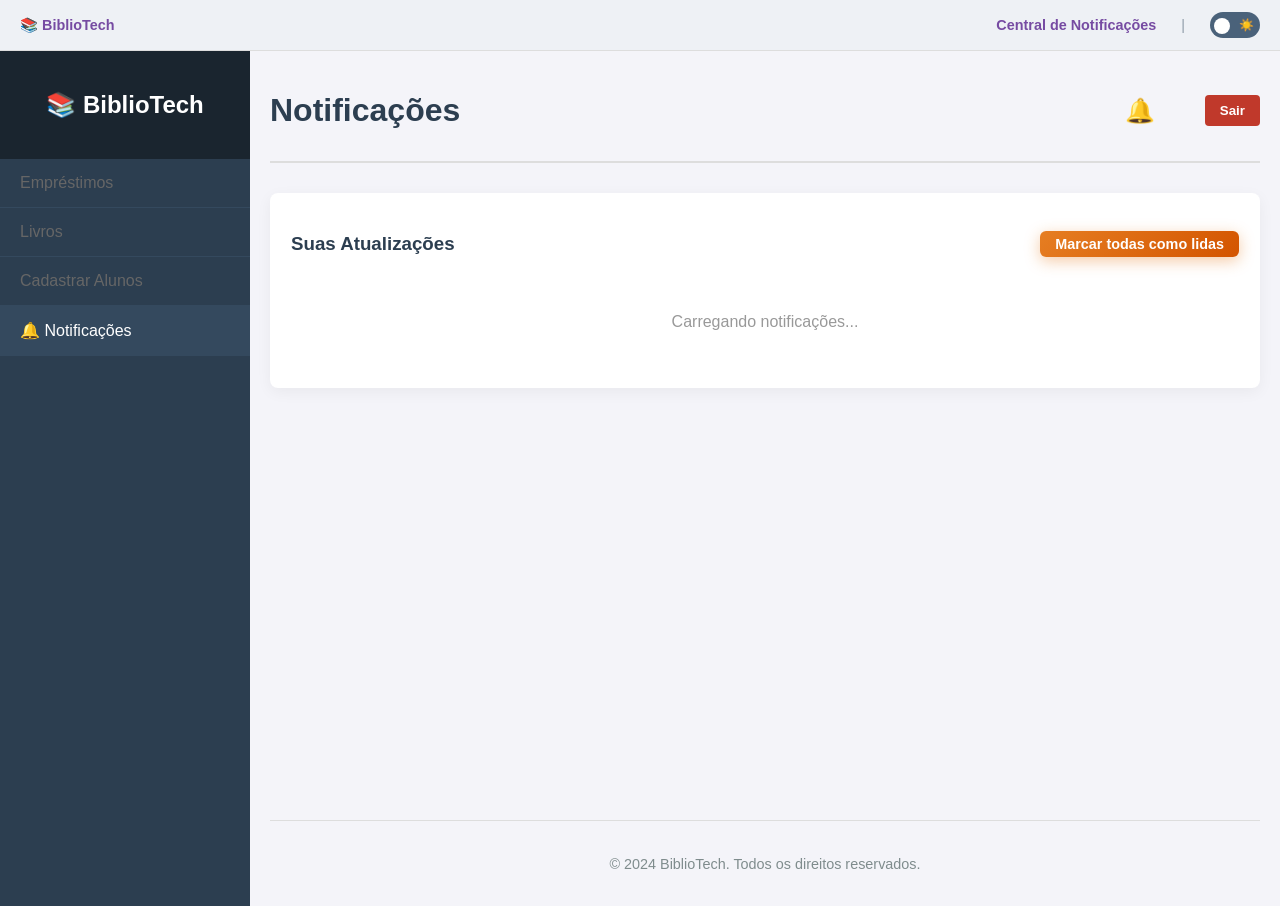
<file: notificacoes.html>
<!DOCTYPE html>
<html lang="pt-BR">
<head>
    <meta charset="UTF-8">
    <meta name="viewport" content="width=device-width, initial-scale=1.0">
    <title>BiblioTech - Notificações</title>
    <link rel="stylesheet" href="styles.css">
</head>
<body>
    <!-- Barra Superior -->
    <div class="top-info-bar">
        <div>
            <strong>📚 BiblioTech</strong>
        </div>
        <div style="display: flex; align-items: center; gap: 15px;">
            <span><strong>Central de Notificações</strong></span>
            <span class="info-separator">|</span>
            <div class="theme-switch-wrapper">
                <label class="theme-switch" for="theme-toggle">
                    <input type="checkbox" id="theme-toggle" />
                    <span class="slider round"></span>
                </label>
            </div>
        </div>
    </div>

    <div class="app-container">
        <!-- Sidebar -->
        <aside class="sidebar">
            <div class="logo">
                <h2>BiblioTech</h2>
            </div>
            <nav>
                <ul>
                    <li><a href="index.html" class="nav-link">Empréstimos</a></li>
                    <li><a href="index.html" class="nav-link">Livros</a></li>
                    <li id="nav-item-alunos"><a href="index.html" class="nav-link">Cadastrar Alunos</a></li>
                    <li><a href="notificacoes.html" class="nav-link active">🔔 Notificações <span id="badge-notificacoes-sidebar" class="badge-notificacao" style="display:none">0</span></a></li>
                </ul>
            </nav>
        </aside>

        <!-- Conteúdo Principal -->
        <main class="content">
            <header>
                <h1>Notificações</h1>
                <div style="display: flex; align-items: center; gap: 25px;">
                    <!-- Novo container de notificações -->
                    <div class="notificacoes-container">
                        <div class="sino-notificacao" onclick="toggleDropdownNotificacoes()">
                            🔔
                            <span class="badge-notificacao" style="display:none">0</span>
                        </div>
                        <div class="dropdown-notificacoes" id="dropdown-notificacoes-lista">
                            <div class="dropdown-header">
                                <h3>Notificações</h3>
                                <button onclick="marcarTodasComoLidas()">Marcar todas como lidas</button>
                            </div>
                            <div class="dropdown-body">
                                <!-- Notificações serão inseridas aqui via JS -->
                            </div>
                            <div class="dropdown-footer">
                                <a href="notificacoes.html">Ver todas as notificações</a>
                            </div>
                        </div>
                    </div>
                    <div id="usuario-logado"></div>
                    <button onclick="logout()" class="btn-logout">Sair</button>
                </div>
            </header>

            <section id="secao-notificacoes">
                <div class="card">
                    <div style="display: flex; justify-content: space-between; align-items: center; margin-bottom: 20px;">
                        <h3>Suas Atualizações</h3>
                        <button class="btn-primary" style="padding: 5px 15px; font-size: 0.9rem;" onclick="marcarTodasComoLidas()">Marcar todas como lidas</button>
                    </div>
                    
                    <div id="lista-notificacoes">
                        <!-- Preenchido via JS -->
                        <p style="text-align: center; color: #999; padding: 20px;">Carregando notificações...</p>
                    </div>
                </div>
            </section>

            <footer class="app-footer">
                <p>&copy; <span id="copyright-year">2024</span> BiblioTech. Todos os direitos reservados.</p>
            </footer>
        </main>
    </div>

    <script src="script.js"></script>
    <script>
        // Script inline específico para inicializar notificações nesta página
        document.addEventListener('DOMContentLoaded', () => {
            renderizarPaginaNotificacoes();
        });
    </script>
</body>
</html>
</file>
<file: styles.css>
body {
    font-family: 'Poppins', sans-serif; /* Fonte mais moderna para o corpo */
    margin: 0;
    background-color: var(--bg-body);
    color: var(--text-main);
    /* Transição suave e animada para todas as propriedades de cor */
    transition: background-color 0.5s cubic-bezier(0.4, 0, 0.2, 1), color 0.5s cubic-bezier(0.4, 0, 0.2, 1), opacity 0.5s ease, filter 0.5s ease;
    min-height: 100vh;
}

/* Variáveis CSS para o tema */
:root {
    --bg-body: #f4f4f9;
    --bg-card: #ffffff;
    --text-main: #2c3e50;
    --text-secondary: #666;
    --accent: #667eea;
    --accent-hover: #764ba2;
    --border: #ddd;
    --chat-bg: #f0f2f5;
    --chat-sent: #667eea;
    --chat-received: #fff;
    --shadow: 0 4px 15px rgba(0,0,0,0.05);
}

/* Sobrescrita de variáveis para o Modo Escuro - Centralizado e Funcional */
body.dark-mode {
    --bg-body: #12181f;
    --bg-card: #1a252f;
    --text-main: #e0e6ed;
    --text-secondary: #a0aec0;
    --accent: #818cf8;
    --accent-hover: #a5b4fc;
    --border: #2d3748;
    --chat-bg: #0f172a;
    --chat-sent: #3730a3;
    --chat-received: #1e293b;
    --shadow: 0 10px 25px rgba(0,0,0,0.3);
}

/* Classe para animação de fade-out no logout */
.fade-out {
    opacity: 0 !important;
}

.app-container {
    display: flex;
    min-height: calc(100vh - 45px); /* Ajuste para a top-bar */
    transition: filter 0.5s ease, transform 0.5s ease;
}

/* Efeito de desfoque no container principal durante o logout */
body.fade-out .app-container {
    filter: blur(15px);
    transform: scale(0.95);
}

/* Header & Theme Toggle (do home.html) */
body > header { /* Mais específico para o header principal */
    display: flex;
    justify-content: space-between;
    align-items: center;
    padding: 20px;
    background: var(--bg-card);
    box-shadow: 0 2px 10px rgba(0,0,0,0.1);
    position: sticky;
    transition: background-color 0.5s, box-shadow 0.5s;
    top: 0; /* Fixa o header no topo */
    z-index: 1000;
}

.theme-switch {
    position: relative;
    display: inline-block;
    width: 50px;
    height: 26px;
}
.theme-switch input { opacity: 0; width: 0; height: 0; }
.slider {
    position: absolute; content: "";
    cursor: pointer; top: 0; left: 0; right: 0; bottom: 0;
    background-color: #ccc; transition: .4s; border-radius: 34px;
}
.slider:before {
    position: absolute; content: ""; height: 20px; width: 20px;
    left: 3px; bottom: 3px; background-color: white;
    transition: .4s; border-radius: 50%;
    z-index: 2;
}
/* Ícones dentro do Switch */
.slider:after {
    content: "☀️";
    font-size: 12px;
    position: absolute;
    right: 6px;
    top: 50%;
    transform: translateY(-50%);
    transition: 0.4s;
    z-index: 1;
}
input:checked + .slider { background-color: var(--accent); }
input:checked + .slider:before { transform: translateX(24px); }
input:checked + .slider:after {
    content: "🌙";
    left: 6px;
    right: auto;
}

/* Sidebar */
.sidebar {
    width: 250px;
    background-color: #2c3e50; /* Cor de fundo de segurança */
    /* Textura de fundo com livros para a barra lateral */
    background-image: linear-gradient(rgba(44, 62, 80, 0.9), rgba(44, 62, 80, 0.9)), url('https://images.unsplash.com/photo-1481627834876-b7833e8f5570?ixlib=rb-1.2.1&auto=format&fit=crop&w=2282&q=80');
    background-size: cover;
    color: white;
    display: flex;
    flex-direction: column;
}

.sidebar .logo {
    padding: 20px;
    text-align: center;
    background-color: #1a252f;
}

/* Adiciona um ícone de livros antes do título */
.sidebar .logo h2::before {
    content: "📚 ";
}

.sidebar nav ul {
    list-style: none;
    padding: 0;
    margin: 0;
}

.sidebar nav a {
    display: block;
    padding: 15px 20px;
    color: var(--text-secondary);
    text-decoration: none;
    border-bottom: 1px solid #34495e;
    transition: all 0.3s ease;
}

.sidebar nav a:hover, .sidebar nav a.active {
    background-color: #34495e;
    color: white;
}

/* Conteúdo Principal */
.content {
    flex: 1;
    padding: 20px;
    display: flex;
    flex-direction: column;
    background-image: none;
    background-color: var(--bg-body);
    transition: background-color 0.5s ease;
}

header {
    display: flex;
    justify-content: space-between;
    align-items: center;
    margin-bottom: 30px;
    border-bottom: 2px solid #ddd;
    padding-bottom: 10px;
}

header #usuario-logado {
    font-weight: bold;
    animation: fadeIn 2.5s ease-in-out;
}

.card {
    background: var(--bg-card);
    padding: 20px;
    border-radius: 8px;
    box-shadow: var(--shadow);
    margin-bottom: 20px;
    transition: background-color 0.5s, box-shadow 0.5s, border-color 0.5s;
    border: 1px solid transparent;
}

.form-group {
    margin-bottom: 15px;
    position: relative; /* Para posicionar o container de sugestões */
}

.form-group label {
    display: block;
    margin-bottom: 5px;
    font-weight: bold;
}

.form-group input {
    width: 100%;
    padding: 10px;
    border: 1px solid #ccc;
    border-radius: 4px;
    box-sizing: border-box;
    color: var(--text-main); /* Adicionado para tema */
}

/* Estilo específico para busca de alunos */
#busca-aluno-input {
    border: 1px solid var(--border);
    border-radius: 20px;
    padding: 10px 15px;
    background-color: var(--bg-card);
    transition: all 0.4s cubic-bezier(0.4, 0, 0.2, 1);
    color: var(--text-main); /* Para o tema */
}
#busca-aluno-input:focus {
    background-color: #fff;
    border-color: #667eea;
    box-shadow: 0 0 0 3px rgba(102, 126, 234, 0.1);
}

/* Botão de Exportar */
.btn-exportar {
    background-color: #27ae60; /* Verde Excel */
    color: white;
    border: none;
    padding: 10px 15px;
    border-radius: 20px;
    cursor: pointer;
    font-weight: 600;
    white-space: nowrap;
    transition: background-color 0.2s, transform 0.2s;
    box-shadow: 0 2px 5px rgba(0,0,0,0.1);
}

.btn-exportar:hover {
    background-color: #219150;
    transform: translateY(-2px);
}

/* Badges de Status na Tabela de Alunos */
.badge {
    padding: 4px 8px;
    border-radius: 12px;
    font-size: 0.75rem;
    font-weight: bold;
    text-transform: uppercase;
    display: inline-block;
}

.badge-ok {
    background-color: #e8f8f5;
    color: #27ae60;
}
.badge-info {
    background-color: #ebf5fb;
    color: #3498db;
}
.badge-erro {
    background-color: #fdedec;
    color: #e74c3c;
}

.btn-primary {
    /* Gradiente chamativo */
    background: linear-gradient(135deg, #e67e22 0%, #d35400 100%); /* Laranja Vibrante */
    color: white;
    border: none;
    padding: 10px 20px;
    border-radius: 6px;
    cursor: pointer;
    font-size: 16px;
    font-weight: 600;
    box-shadow: 0 4px 15px rgba(230, 126, 34, 0.4); /* Sombra colorida correspondente */
    transition: transform 0.2s, box-shadow 0.2s;
}

.btn-primary:hover {
    transform: translateY(-2px);
    box-shadow: 0 6px 20px rgba(211, 84, 0, 0.5);
}

.btn-excluir {
    background-color: #e74c3c;
    color: white;
    border: none;
    border-radius: 4px;
    padding: 5px 10px;
    cursor: pointer;
    font-size: 0.8rem;
    font-weight: bold;
    transition: background-color 0.2s;
}
.btn-excluir:hover {
    background-color: #c0392b;
}

/* Botão de Edição na Tabela */
.btn-editar {
    background-color: #3498db; /* Azul */
    color: white;
    border: none;
    border-radius: 4px;
    padding: 5px 10px;
    cursor: pointer;
    font-size: 0.8rem;
    font-weight: bold;
    transition: background-color 0.2s;
    margin-right: 5px; /* Espaçamento entre botões */
}
.btn-editar:hover { background-color: #2980b9; }

/* Botão de Logout no Header */
.btn-logout {
    padding: 8px 15px;
    background-color: #c0392b; /* Vermelho mais sóbrio */
    color: white;
    border: none;
    border-radius: 4px;
    cursor: pointer;
    font-weight: bold;
    transition: background-color 0.2s;
}
.btn-logout:hover {
    background-color: #e74c3c; /* Vermelho mais claro no hover */
}

/* Estilos para botões de ação na tabela */
.btn-acao {
    cursor: pointer;
    text-decoration: underline;
    background: none;
    border: none;
    margin-right: 8px;
    font-weight: 600;
    font-family: inherit;
    font-size: 0.9rem;
    padding: 0;
}
.btn-devolver { color: #2980b9; } /* Azul */
.btn-atrasado { color: #d35400; } /* Laranja */
.btn-reabrir { color: var(--accent); }
.btn-copiar { background: none; border: none; cursor: pointer; font-size: 1.1rem; margin-left: 5px; opacity: 0.6; transition: opacity 0.2s; }
.btn-copiar:hover { opacity: 1; transform: scale(1.1); }
.link-contato {
    color: #3498db;
    text-decoration: none;
    font-size: 0.85rem;
}
.link-contato:hover {
    text-decoration: underline;
}
body.dark-mode .link-contato { color: #5dade2; }

/* Tabela */
/* Estilos para tabelas de dados */
.tabela-dados {
    width: 100%;
    border-collapse: collapse;
    margin-top: 10px;
}

.tabela-dados th, .tabela-dados td {
    padding: 12px;
    text-align: left;
    border-bottom: 1px solid var(--border);
    transition: border-color 0.5s;
}

thead th {
    background-color: var(--chat-bg);
}

.status-atrasado { color: #e74c3c; font-weight: bold; }
.status-aberto { color: #2980b9; font-weight: bold; }
.status-concluido { color: #28a745; font-weight: bold; }

/* Status de disponibilidade nos cards de livro */
.status-disponivel, .status-indisponivel {
    font-size: 0.85rem;
    font-weight: bold;
    margin-bottom: 5px;
    display: block;
}

.status-disponivel {
    color: #27ae60; /* Verde */
}

.status-indisponivel {
    color: #c0392b; /* Vermelho */
}

/* Miniatura da capa na tabela de empréstimos */
.capa-miniatura {
    width: 30px;
    height: 45px;
    object-fit: cover;
    border-radius: 2px;
    box-shadow: 0 1px 3px rgba(0,0,0,0.2);
}

/* Estilos da Página de Login */
.login-container {
    display: flex;
    justify-content: center;
    align-items: center;
    height: 100vh;
    background-color: #1a252f;
    /* Imagem profissional: Biblioteca com estantes e pessoas lendo/estudando */
    background-image: linear-gradient(rgba(20, 30, 48, 0.6), rgba(36, 59, 85, 0.6)), url('https://images.unsplash.com/photo-1524995997946-a1c2e315a42f?ixlib=rb-1.2.1&auto=format&fit=crop&w=1950&q=80');
    background-size: cover;
    background-position: center;
    background-attachment: fixed;
}

.login-card {
    display: flex; /* Ativa o layout lado a lado */
    background: white;
    border-radius: 15px;
    box-shadow: 0 15px 35px rgba(0,0,0,0.3);
    width: 90%;
    max-width: 900px;
    min-height: 550px;
    overflow: hidden; /* Garante que a imagem respeite as bordas arredondadas */
    padding: 0; /* Remove padding do container principal */
    border-top: none; /* Remove a borda superior do estilo anterior */
}

/* Lado da Imagem */
.login-image-side {
    flex: 1; /* Ocupa 50% do espaço */
    background-image: url('https://images.unsplash.com/photo-1521587760476-6c12a4b040da?ixlib=rb-1.2.1&auto=format&fit=crop&w=1350&q=80');
    background-size: cover;
    background-position: center;
    position: relative;
    display: flex;
    align-items: flex-end;
    color: white;
}

.login-image-side::before {
    content: '';
    position: absolute;
    top: 0; left: 0; right: 0; bottom: 0;
    background: linear-gradient(to top, rgba(0,0,0,0.85), rgba(0,0,0,0.2));
}

.overlay-content {
    position: relative;
    padding: 40px;
    z-index: 1;
    animation: fadeIn 2.5s ease-in-out; /* Aplica a animação mais lenta */
}

.overlay-content h2 {
    font-family: 'Playfair Display', serif;
    font-style: italic;
    margin-bottom: 15px;
    font-size: 2.5rem;
    line-height: 1.2;
    text-shadow: 0 2px 4px rgba(0,0,0,0.3);
}

.overlay-content p {
    font-size: 1.1rem;
    opacity: 0.9;
}

/* Lado do Formulário */
.login-form-side {
    flex: 1; /* Ocupa os outros 50% */
    padding: 50px;
    display: flex;
    flex-direction: column;
    justify-content: center;
    position: relative; /* Para posicionar o toggle de tema */
}

.login-header {
    text-align: center;
    margin-bottom: 40px;
}

.login-header h1 {
    margin: 0 0 10px 0;
    font-family: 'Playfair Display', serif;
    color: #2c3e50;
    font-size: 2.8rem;
    font-weight: 700;
}
/* Inputs mais bonitos */
.login-form-side input { /* Seletor mais específico */
    padding: 15px;
    background-color: #f9f9f9;
    border: 1px solid #ddd;
    border-radius: 6px;
    font-size: 16px;
    transition: border-color 0.3s;
}

.login-form-side input:focus { /* Seletor mais específico */
    border-color: #667eea;
    background-color: #fff;
    outline: none;
    box-shadow: 0 0 0 3px rgba(102, 126, 234, 0.1);
}

.full-width {
    width: 100%;
    font-size: 18px;
    padding: 15px;
    margin-top: 25px;
    font-weight: bold;
    letter-spacing: 0.5px;
    text-transform: uppercase;
    font-size: 14px;
}

.login-footer {
    text-align: center;
    margin-top: 25px;
    font-size: 0.85rem;
    color: #7f8c8d;
}

.login-footer a {
    color: #667eea;
    text-decoration: none;
    font-weight: 600;
}

.login-footer a:hover {
    text-decoration: underline;
}

/* Responsividade para celulares */
@media (max-width: 768px) {
    .login-card {
        flex-direction: column;
        max-width: 400px;
        min-height: auto;
    }
    .login-image-side {
        display: none; /* Esconde a imagem em telas pequenas */
    }
    .login-form-side {
        padding: 30px;
    }
}

/* Animação de Fade In */
@keyframes fadeIn {
    from {
        opacity: 0;
        transform: translateY(20px);
    }
    to {
        opacity: 1;
        transform: translateY(0);
    }
}

/* Estilos da Seção de Livros */
.genero-titulo {
    border-bottom: 2px solid #2c3e50;
    padding-bottom: 5px;
    margin-top: 30px;
    color: #2c3e50;
}

.livros-lista {
    display: flex;
    flex-wrap: wrap;
    gap: 25px;
    margin-top: 20px;
    justify-content: flex-start;
}

.livro-card {
    background-color: var(--bg-card);
    border-radius: 12px;
    box-shadow: 0 4px 15px rgba(0,0,0,0.08);
    width: 180px;
    text-align: center;
    position: relative;
    padding: 15px;
    transition: transform 0.3s ease, box-shadow 0.3s ease;
    cursor: pointer;
    display: flex;
    flex-direction: column;
    align-items: center;
    justify-content: space-between;
    /* Animação suave de entrada */
    animation: fadeInCard 0.6s cubic-bezier(0.4, 0, 0.2, 1) forwards;
}

@keyframes fadeInCard {
    from {
        opacity: 0;
        transform: translateY(15px);
    }
    to {
        opacity: 1;
        transform: translateY(0);
    }
}

.livro-card:hover {
    transform: translateY(-8px);
    box-shadow: 0 12px 24px rgba(0,0,0,0.15);
    border-color: var(--accent);
}

.livro-capa {
    width: 100%;
    height: 240px;
    object-fit: cover; /* Garante que preencha o card sem distorcer */
    background-color: #f0f2f5; /* Fundo para preencher espaços vazios */
    border-radius: 6px;
    /* Sombra mais elaborada para dar profundidade */
    box-shadow: 
        -1px 1px 3px rgba(0,0,0,0.1),
        -3px 3px 8px rgba(0,0,0,0.1),
        -5px 5px 15px rgba(0,0,0,0.1);
    margin-bottom: 10px;
    border: 1px solid rgba(0,0,0,0.1); /* Borda sutil */
    transition: transform 0.3s ease, box-shadow 0.3s ease;
}

.livro-card:hover .livro-capa {
    transform: scale(1.03); /* Aumenta levemente a capa */
    box-shadow: 
        -1px 1px 5px rgba(0,0,0,0.15),
        -5px 5px 15px rgba(0,0,0,0.15),
        -10px 10px 25px rgba(0,0,0,0.15);
}

.livro-titulo {
    font-weight: 700;
    margin-top: 10px;
    font-size: 0.95rem;
    color: var(--text-main);
    line-height: 1.4;
    flex-grow: 1; /* Permite que o título ocupe espaço */
    min-height: 40px;
}

.livro-autor {
    font-size: 0.85rem;
    color: var(--text-secondary);
    margin-bottom: 5px;
}

.livro-descricao-card {
    font-size: 0.75rem;
    color: var(--text-secondary);
    margin: 5px 0 10px 0;
    display: -webkit-box;
    -webkit-line-clamp: 3; /* Limita a 3 linhas */
    -webkit-box-orient: vertical;
    overflow: hidden;
    line-height: 1.3;
}

.btn-excluir-livro {
    position: absolute;
    top: 5px;
    right: 5px;
    background-color: #e74c3c;
    color: white;
    border: none;
    border-radius: 50%;
    width: 25px;
    height: 25px;
    font-weight: bold;
    cursor: pointer;
    opacity: 0.8;
    transition: opacity 0.2s;
}
.btn-excluir-livro:hover {
    opacity: 1;
}

.btn-editar-livro {
    position: absolute;
    top: 5px;
    right: 35px; /* Posicionado à esquerda do botão de excluir */
    background-color: #f39c12; /* Laranja para edição */
    color: white;
    border: none;
    border-radius: 50%;
    width: 25px;
    height: 25px;
    font-size: 0.8rem;
    cursor: pointer;
    opacity: 0.8;
    transition: opacity 0.2s;
}
.btn-editar-livro:hover { opacity: 1; }

.btn-solicitar {
    margin-top: 12px;
    padding: 8px 16px;
    background-color: #667eea;
    color: white;
    border: none;
    border-radius: 20px;
    font-size: 0.85rem;
    font-weight: 600;
    cursor: pointer;
    transition: background-color 0.2s;
    width: 100%;
}

.btn-solicitar:hover {
    background-color: #5a6fd6;
}

.btn-solicitar:disabled {
    background-color: #bdc3c7;
    cursor: not-allowed;
}

/* Estilos do Modal */
.modal {
    display: none;
    position: fixed;
    z-index: 1000;
    left: 0;
    top: 0;
    width: 100%;
    height: 100%;
    overflow: auto;
    background-color: rgba(0,0,0,0.6);
    justify-content: center;
    align-items: center;
    /* Efeito de desfoque no fundo */
    backdrop-filter: blur(5px);
    -webkit-backdrop-filter: blur(5px); /* Suporte para Safari */
}

.modal-content {
    background-color: var(--bg-card);
    margin: auto;
    padding: 30px;
    border-radius: 15px;
    box-shadow: 0 5px 25px rgba(0,0,0,0.3);
    width: 90%;
    max-width: 800px;
    position: relative;
    animation: fadeIn 0.5s;
    animation: zoomInModal 0.4s cubic-bezier(0.34, 1.56, 0.64, 1);
}

@keyframes zoomInModal {
    from {
        opacity: 0;
        transform: scale(0.8);
    }
    to {
        opacity: 1;
        transform: scale(1);
    }
}

@keyframes zoomOutModal {
    from {
        opacity: 1;
        transform: scale(1);
    }
    to {
        opacity: 0;
        transform: scale(0.9);
    }
}

.modal-content.closing,
.ai-modal-content.closing {
    animation: zoomOutModal 0.3s cubic-bezier(0.4, 0, 0.2, 1) forwards;
}

.close-button {
    color: #aaa;
    position: absolute;
    top: 15px;
    right: 25px;
    font-size: 28px;
    font-weight: bold;
    cursor: pointer;
}

.close-button:hover,
.close-button:focus {
    color: #333;
}

.modal-body {
    display: flex;
    gap: 30px;
}

.modal-capa {
    width: 260px;
    height: 380px;
    object-fit: cover;
    border-radius: 10px;
    box-shadow: 0 4px 15px rgba(0,0,0,0.2);
    background-color: #eee;
}

.modal-info {
    flex: 1;
}

.modal-info h2 {
    margin-top: 0;
    color: var(--text-main);
}

.modal-autor {
    font-size: 1.1rem;
    color: #555;
    font-style: italic;
    margin-bottom: 15px;
}

.modal-info h3 {
    border-bottom: 2px solid var(--accent);
    padding-bottom: 5px;
    margin-top: 20px;
    color: #333;
    border-bottom-color: var(--accent);
}

.modal-info p {
    line-height: 1.6;
    text-align: justify;
    margin-bottom: 10px;
}

/* Estilos da Página Splash (home.html) */
.splash-container { /* Usado na secao-home */
    display: flex;
    justify-content: center;
    align-items: center;
    min-height: 60vh; /* Ajustado para caber no main content */
    text-align: center;
    color: white;
    /* Imagem de fundo profissional com tema de biblioteca */
    background-image: linear-gradient(rgba(0, 0, 0, 0.6), rgba(0, 0, 0, 0.6)), url('https://images.unsplash.com/photo-1507842217343-583bb7270b66?auto=format&fit=crop&w=1950&q=80');
    background-size: cover;
    background-position: center;
    padding: 20px;
    box-sizing: border-box;
    border-radius: 15px; /* Arredondar bordas */
    margin-bottom: 40px;
}
body.dark-mode .splash-container { background-image: linear-gradient(rgba(0, 0, 0, 0.7), rgba(0, 0, 0, 0.7)), url('https://images.unsplash.com/photo-1507842217343-583bb7270b66?auto=format&fit=crop&w=1950&q=80'); }
.splash-content {
    animation: fadeIn 2s ease-in-out;
    /* Efeito de moldura bonita e moderna (glassmorphism) */
    background: rgba(255, 255, 255, 0.1);
    backdrop-filter: blur(8px);
    -webkit-backdrop-filter: blur(8px); /* Para compatibilidade com Safari */
    padding: 40px 60px;
    border-radius: 15px;
    border: 1px solid rgba(255, 255, 255, 0.2);
    background-color: rgba(0,0,0,0.2); /* Fundo mais escuro para melhor contraste */
    box-shadow: 0 8px 32px 0 rgba(0, 0, 0, 0.37);
}

.splash-content h1 {
    font-family: 'Playfair Display', serif;
    font-size: 4rem;
    margin-bottom: 10px;
    text-shadow: 0 2px 4px rgba(0,0,0,0.5);
}

.splash-content p {
    font-size: 1.2rem;
    margin-bottom: 30px;
    text-shadow: 0 1px 3px rgba(0,0,0,0.5);
}

.btn-splash {
    background: linear-gradient(135deg, #667eea 0%, #764ba2 100%);
    color: white;
    padding: 15px 35px;
    border-radius: 50px;
    text-decoration: none;
    font-size: 1.1rem;
    font-weight: 600;
    box-shadow: 0 4px 15px rgba(0,0,0,0.2);
    transition: transform 0.3s, box-shadow 0.3s;
    display: inline-block;
}

.btn-splash:hover {
    transform: translateY(-3px);
    box-shadow: 0 6px 20px rgba(0,0,0,0.3);
}

/* Estilos da Tela de Carregamento */
#loading-overlay {
    position: fixed;
    top: 0;
    left: 0;
    width: 100%;
    height: 100%;
    background-color: rgba(255, 255, 255, 0.9);
    display: none; /* Inicia oculto */
    justify-content: center;
    align-items: center;
    flex-direction: column;
    z-index: 2000;
}

body.dark-mode #loading-overlay {
    background-color: rgba(26, 37, 47, 0.9);
}

body.dark-mode #loading-overlay p {
    color: #ecf0f1;
}

#loading-overlay p {
    margin-top: 20px;
    font-size: 1.2rem;
    font-weight: 600;
    color: #2c3e50;
}

/* Animação do Livro */
.book {
    --color: #fff;
    --duration: 6.8s;
    width: 32px;
    height: 12px;
    position: relative;
    margin: 32px 0 0 0;
    zoom: 1.5;
}

.book .book__pg-shadow {
    width: 100%;
    height: 100%;
    position: absolute;
    left: 0;
    top: 0;
    transform-origin: left center;
    transform: scaleY(0);
    animation: book-page-shadow var(--duration) linear infinite;
}

.book .book__pg {
    width: 16px;
    height: 10px;
    position: absolute;
    top: 0;
    left: 50%;
    transform-origin: left center;
    border-radius: 0 2px 2px 0;
    background: var(--color);
    transform: scaleY(0);
    animation: book-page var(--duration) linear infinite;
}

.book .book__pg--2 { animation-delay: 0.25s; }
.book .book__pg--3 { animation-delay: 0.5s; }
.book .book__pg--4 { animation-delay: 0.75s; }
.book .book__pg--5 { animation-delay: 1s; }

@keyframes book-page {
    0%, 12.5% { transform: scaleY(0); }
    25%, 75% { transform: scaleY(1); }
    87.5%, 100% { transform: scaleY(0); }
}

@keyframes book-page-shadow {
    0%, 12.5% { transform: scaleY(0); }
    25%, 75% { transform: scaleY(1); }
    87.5%, 100% { transform: scaleY(0); }
}

/* Estilos para a seção de Comentários/Feedback */
.comentario-item {
    background-color: #f8f9fa;
    padding: 12px;
    border-radius: 8px;
    margin-bottom: 12px;
    border-left: 4px solid #667eea; /* Detalhe colorido à esquerda */
    box-shadow: 0 1px 3px rgba(0,0,0,0.05);
}

.comentario-header {
    display: flex;
    justify-content: space-between;
    font-size: 0.9rem;
    margin-bottom: 6px;
    color: #2c3e50;
}

.comentario-data {
    font-size: 0.8rem;
    color: #95a5a6;
}

.comentario-texto {
    margin: 0;
    font-size: 0.95rem;
    color: #555;
    line-height: 1.4;
}

#texto-novo-comentario {
    width: 100%;
    padding: 12px;
    border: 1px solid #ddd;
    border-radius: 6px;
    resize: vertical; /* Permite redimensionar apenas verticalmente */
    font-family: inherit;
    box-sizing: border-box;
    transition: border-color 0.3s;
}

#texto-novo-comentario:focus {
    border-color: #667eea;
    outline: none;
}

/* Estilos para as Estrelas de Classificação */
.star-filled { color: #f1c40f; } /* Amarelo/Dourado */
.star-empty { color: #ccc; }
.stars-display { font-size: 1rem; }

.rating-container {
    display: flex;
    align-items: center;
    margin-bottom: 10px;
}

.stars-input span {
    font-size: 1.5rem;
    color: #ccc;
    cursor: pointer;
    transition: color 0.2s, transform 0.1s;
    display: inline-block;
}

.stars-input span.active, .stars-input span:hover {
    color: #f1c40f;
    transform: scale(1.1);
}

/* Estilos para o Toggle de Modo Escuro */
.theme-switch-wrapper {
    display: flex;
    align-items: center;
}
.theme-switch {
    display: inline-block;
    height: 26px;
    position: relative;
    width: 50px;
}
.theme-switch input {
    opacity: 0;
    width: 0;
    height: 0;
}
.slider {
    background-color: #4a627a;
    bottom: 0;
    cursor: pointer;
    left: 0;
    position: absolute;
    right: 0;
    top: 0;
    transition: .4s;
}
.slider:before {
    background-color: #fff;
    bottom: 4px;
    content: "";
    height: 16px;
    left: 4px;
    position: absolute;
    transition: .4s;
    width: 16px;
}
input:checked + .slider {
    background-color: #667eea;
}
input:checked + .slider:before {
    transform: translateX(20px);
}
.slider.round {
    border-radius: 34px;
}
.slider.round:before {
    border-radius: 50%;
}

/* Títulos de seção */
section h2 { border-left: 5px solid var(--accent); padding-left: 15px; margin-bottom: 25px; color: var(--text-main); }
body.dark-mode section h2 { border-left-color: var(--accent-hover); }

body.dark-mode .livro-card.destaque {
    border-color: #f1c40f;
}

/* Estilos para a nova barra superior de informações */
.top-info-bar {
    background-color: #eef1f5; /* Cor clara para modo padrão */
    color: #34495e;
    padding: 12px 20px;
    display: flex;
    justify-content: space-between;
    align-items: center;
    font-size: 0.9rem;
    border-bottom: 1px solid #ddd;
}

.info-separator {
    margin: 0 10px;
    opacity: 0.5;
}

.top-info-bar strong {
    color: #764ba2; /* Roxo para destaque em modo claro */
}

/* Estilo para o link do desenvolvedor na barra superior */
.top-info-bar a {
    color: #764ba2; /* Roxo para link em modo claro */
    text-decoration: none;
    font-weight: bold;
}

.top-info-bar a:hover {
    text-decoration: underline;
}

body.dark-mode .top-info-bar {
    background-color: #2c3e50;
    color: #ecf0f1;
    border-bottom: 1px solid #34495e;
}

body.dark-mode .top-info-bar strong {
    color: #f1c40f;
}

body.dark-mode .top-info-bar a {
    color: #f1c40f;
}

body.dark-mode .info-separator {
    opacity: 0.4;
}

/* Estilos para o Rodapé */
.app-footer {
    margin-top: auto; /* Empurra o rodapé para o final do container flex */
    padding-top: 20px;
    border-top: 1px solid #ddd;
    text-align: center;
    font-size: 0.9rem;
    color: #7f8c8d;
}

body.dark-mode .app-footer {
    border-top-color: #34495e;
    color: #95a5a6;
}

/* Estilos para o container de sugestões (autocomplete) */
.suggestions-container {
    display: none; /* Começa escondido */
    position: absolute;
    border: 1px solid #ddd;
    border-top: none;
    z-index: 99;
    background-color: white;
    width: 100%;
    box-sizing: border-box;
    max-height: 200px;
    overflow-y: auto;
    box-shadow: 0 3px 8px rgba(0,0,0,0.1);
    border-radius: 0 0 6px 6px;
}

.suggestion-item {
    padding: 12px;
    cursor: pointer;
    font-size: 0.95rem;
}

.suggestion-item:hover {
    background-color: #f0f2f5;
}

/* Estilos para o Alerta de Atrasos */
.alerta-atrasos {
    background-color: #fff2f2;
    border: 1px solid #e74c3c;
    border-left-width: 5px;
}

.alerta-atrasos h4 {
    margin-top: 0;
    color: #c0392b;
}

.alerta-atrasos ul {
    padding-left: 25px;
    margin-top: 10px;
    list-style-type: '👤';
}

.alerta-atrasos li {
    padding-left: 8px;
    margin-bottom: 5px;
}

/* Estilos para a Seção de Destaques */
.destaques-titulo {
    color: #764ba2; /* Roxo do gradiente */
    font-family: 'Playfair Display', serif;
    font-size: 1.8rem;
    text-align: center;
    margin-bottom: 20px;
}

.livro-card.destaque {
    border: 2px solid #f1c40f; /* Borda dourada */
}

.destaque-badge {
    position: absolute;
    top: 10px;
    left: -8px;
    background: linear-gradient(135deg, #f1c40f 0%, #f39c12 100%); /* Gradiente dourado */
    color: white;
    padding: 5px 10px;
    font-size: 0.8rem;
    font-weight: bold;
    border-radius: 4px;
    box-shadow: 0 2px 5px rgba(0,0,0,0.2);
    transform: rotate(-5deg);
}

/* Ajustes para ações na tabela em modo escuro */
body.dark-mode .btn-exportar {
    background-color: #2ecc71;
    color: #1a252f;
}

body.dark-mode .badge-ok { background-color: #1e3a2f; color: #2ecc71; }
body.dark-mode .badge-info { background-color: #1a3a4f; color: #5dade2; }
body.dark-mode .badge-erro { background-color: #4a2c2c; color: #ff7675; }

/* Estilos do home.html (movidos e adaptados) */
.splash-container { /* Usado na secao-home */
    min-height: 60vh;
    display: flex; /* Para centralizar conteúdo */
    justify-content: center;
    align-items: center;
    text-align: center;
    background-image: linear-gradient(rgba(0,0,0,0.5), rgba(0,0,0,0.5)), url('https://images.unsplash.com/photo-1507842217343-583bb7270b66?auto=format&fit=crop&w=1950&q=80');
    background-size: cover;
    background-position: center;
    color: white; /* Texto branco */
    margin-bottom: 40px; /* Espaçamento inferior */
    border-radius: 15px; /* Bordas arredondadas */
}
body.dark-mode .splash-content { background: rgba(0,0,0,0.2); border: 1px solid rgba(255,255,255,0.1); box-shadow: 0 8px 32px 0 rgba(0,0,0,0.5); }
body.dark-mode .splash-container { background-image: linear-gradient(rgba(0,0,0,0.7), rgba(0,0,0,0.7)), url('https://images.unsplash.com/photo-1507842217343-583bb7270b66?auto=format&fit=crop&w=1950&q=80'); }

.splash-content h1 { font-family: 'Playfair Display', serif; font-size: 4rem; margin: 0; text-shadow: 0 2px 4px rgba(0,0,0,0.5); }

/* Grid Layouts */
.grid-livros {
    display: grid;
    grid-template-columns: repeat(auto-fill, minmax(200px, 1fr));
    gap: 25px;
    margin-bottom: 40px;
}

.livro-card {
    background: var(--bg-card); /* Fundo do card */
    border-radius: 12px;
    padding: 15px;
    box-shadow: var(--shadow); /* Sombra do card */
    text-align: center;
    transition: transform 0.3s;
    position: relative;
    cursor: pointer;
    animation: fadeInCard 0.6s cubic-bezier(0.4, 0, 0.2, 1) forwards;
}
.livro-card:hover { transform: translateY(-10px); }

.capa { width: 100%; height: 280px; object-fit: cover; border-radius: 8px; margin-bottom: 15px; }
.titulo { font-weight: 600; font-size: 1.1rem; margin: 5px 0; color: var(--text-main); }
.autor { color: var(--text-secondary); font-size: 0.9rem; } /* Cor do autor */
.genero { font-size: 0.75rem; color: var(--accent); font-weight: bold; text-transform: uppercase; } /* Cor do gênero */
body.dark-mode .genero { color: #5dade2; } /* Gênero em dark mode */
.estrela-cheia { color: #f1c40f; }
.estrela-vazia { color: #dcdde1; }

.btn-favorito {
    position: absolute; top: 15px; right: 15px;
    background: white; border: none; border-radius: 50%;
    width: 35px; height: 35px; cursor: pointer;
    box-shadow: 0 2px 5px rgba(0,0,0,0.2);
    font-size: 1.2rem; color: #ccc;
    z-index: 1; /* Para ficar acima da capa */
}
.btn-favorito.ativo { color: #e74c3c; }

/* Chat Upgrade Styles */
.clube-layout { display: flex; gap: 20px; margin-top: 20px; }
.clube-main { flex: 3; }
.clube-sidebar { flex: 1; }
.chat-container { background: var(--chat-bg); height: 500px; border-radius: 15px; display: flex; flex-direction: column; overflow: hidden; box-shadow: var(--shadow); }
.chat-header { background: var(--accent); color: white; padding: 15px; font-weight: bold; display: flex; justify-content: space-between; align-items: center; }
#chat-window { flex: 1; padding: 20px; overflow-y: auto; display: flex; flex-direction: column; gap: 15px; }
.message { display: flex; gap: 10px; max-width: 80%; animation: messageAppear 0.3s ease-out; }
.message.sent { align-self: flex-end; flex-direction: row-reverse; }
.message-avatar { width: 35px; height: 35px; background: #95a5a6; border-radius: 50%; display: flex; align-items: center; justify-content: center; font-size: 0.8rem; color: white; font-weight: bold; flex-shrink: 0; }
.sent .message-avatar { background: var(--accent-hover); }
.message-content { background: var(--chat-received); padding: 10px 15px; border-radius: 15px; border-top-left-radius: 2px; box-shadow: 0 2px 5px rgba(0,0,0,0.05); }
.sent .message-content { background: var(--chat-sent); color: white; border-top-left-radius: 15px; border-top-right-radius: 2px; }
.message-user { font-weight: bold; font-size: 0.75rem; color: var(--accent); margin-bottom: 2px; display: block; }
.sent .message-user { color: rgba(255,255,255,0.9); }
.message-footer {
    display: flex;
    justify-content: space-between;
    align-items: center;
    gap: 10px;
    margin-top: 5px;
}
.chat-time { font-size: 0.65rem; opacity: 0.6; }
.chat-input { padding: 15px; background: var(--bg-card); display: flex; gap: 10px; }

.btn-react {
    background: rgba(0, 0, 0, 0.05);
    border: none;
    border-radius: 12px;
    padding: 2px 8px;
    font-size: 0.75rem;
    cursor: pointer;
    transition: 0.2s;
    color: var(--text-main);
}
.btn-react:hover { background: rgba(0, 0, 0, 0.1); transform: scale(1.1); }
.sent .btn-react { background: rgba(255, 255, 255, 0.2); color: white; }
.like-count { font-weight: bold; margin-left: 2px; }

.btn-upload-image {
    font-size: 1.2rem;
    cursor: pointer;
    display: flex;
    align-items: center;
    color: var(--accent);
    transition: 0.3s;
}
.btn-upload-image:hover { transform: scale(1.1); }

.message-image { max-width: 100%; border-radius: 10px; margin: 5px 0; cursor: pointer; display: block; }

.capa-clube { width: 100%; border-radius: 8px; margin: 10px 0; box-shadow: 0 4px 10px rgba(0,0,0,0.2); }
.membros-clube ul { list-style: none; padding: 0; }
.membros-clube li { font-size: 0.85rem; padding: 5px 0; border-bottom: 1px solid var(--border); }
.membros-clube li::before { content: '●'; color: #2ecc71; margin-right: 10px; }

/* Ajustes Dark Mode */
body.dark-mode { --chat-bg: #111b21; --chat-received: #202c33; --chat-sent: #005c4b; }
body.dark-mode .message-content { color: #e9edef; }
body.dark-mode .message-user { color: #8696a0; }
body.dark-mode .membros-clube li { border-bottom-color: #3b4a54; }

.btn-limpar {
    background: rgba(255,255,255,0.2);
    border: none;
    color: white;
    padding: 5px 10px;
    border-radius: 5px;
    cursor: pointer;
    font-size: 0.75rem;
    transition: background 0.3s;
}
.btn-limpar:hover { background: rgba(255,255,255,0.3); }

.typing { align-self: flex-start; background: var(--chat-received); padding: 12px; border-radius: 8px; display: flex; gap: 5px; margin-bottom: 5px; box-shadow: 0 1px 2px rgba(0,0,0,0.1); }
.dot { width: 6px; height: 6px; background: #90949c; border-radius: 50%; animation: typing 1s infinite; }
.dot:nth-child(2) { animation-delay: 0.2s; }
.dot:nth-child(3) { animation-delay: 0.4s; }
@keyframes typing {
    0%, 100% { transform: translateY(0); }
    50% { transform: translateY(-5px); }
}

/* Animação de entrada de mensagem */
@keyframes messageAppear {
    from { opacity: 0; transform: translateY(10px); }
    to { opacity: 1; transform: translateY(0); }
}

/* --- ESTILOS MOBILE (Responsividade Profissional) --- */

/* Botão Flutuante (FAB) */
.fab-btn {
    position: fixed;
    bottom: 30px;
    right: 30px;
    width: 60px;
    height: 60px;
    background: linear-gradient(135deg, #667eea 0%, #764ba2 100%);
    color: white;
    border-radius: 50%;
    border: none;
    font-size: 30px;
    box-shadow: 0 4px 15px rgba(118, 75, 162, 0.4);
    cursor: pointer;
    display: flex;
    align-items: center;
    justify-content: center;
    transition: transform 0.2s, box-shadow 0.2s;
    z-index: 99; /* Fica acima de tudo */
    z-index: 1500; /* Acima de outros elementos, abaixo do modal */
}

.fab-btn:hover {
    transform: translateY(-5px) rotate(90deg);
    box-shadow: 0 6px 20px rgba(118, 75, 162, 0.6);
}

/* Botão Flutuante IA (Lado Esquerdo) */
.fab-ai {
    position: fixed;
    bottom: 30px;
    left: 30px;
    width: 60px;
    height: 60px;
    background: linear-gradient(135deg, #00b09b 0%, #96c93d 100%);
    color: white;
    border-radius: 50%;
    border: none;
    font-size: 30px;
    box-shadow: 0 4px 15px rgba(0, 176, 155, 0.4);
    cursor: pointer;
    display: flex;
    align-items: center;
    justify-content: center;
    transition: transform 0.2s, box-shadow 0.2s;
    z-index: 1500;
}
.fab-ai:hover {
    transform: translateY(-5px) scale(1.1);
    box-shadow: 0 6px 20px rgba(0, 176, 155, 0.6);
}

/* AI Assistant Modal */
.ai-modal {
    display: none; /* Hidden by default */
    position: fixed; /* Stay in place */
    z-index: 2000; /* Sit on top */
    left: 0;
    top: 0;
    width: 100%; /* Full width */
    height: 100%; /* Full height */
    overflow: auto; /* Enable scroll if needed */
    background-color: rgba(0,0,0,0.4); /* Black w/ opacity */
    justify-content: center;
    align-items: center;
    /* Efeito de desfoque no fundo para o assistente IA */
    backdrop-filter: blur(5px);
    -webkit-backdrop-filter: blur(5px);
}

.ai-modal-content {
    background-color: var(--bg-card);
    margin: auto;
    padding: 0;
    border-radius: 15px;
    box-shadow: 0 5px 15px rgba(0,0,0,0.3);
    width: 90%;
    max-width: 400px;
    height: 600px;
    display: flex;
    flex-direction: column;
    overflow: hidden;
    animation: fadeIn 0.3s ease-out;
}

.ai-modal-header {
    background-color: var(--accent);
    color: white;
    padding: 15px;
    font-weight: bold;
    display: flex;
    justify-content: space-between;
    align-items: center;
}

.ai-modal-header .close-button {
    color: white;
    font-size: 1.5rem;
    cursor: pointer;
    background: none;
    border: none;
}

#ai-chat-window {
    flex: 1;
    padding: 15px;
    overflow-y: auto;
    display: flex;
    flex-direction: column;
    gap: 10px;
    background-color: var(--bg-body); /* Use body background for chat window */
}

.ai-chat-input {
    display: flex;
    padding: 10px;
    background-color: var(--bg-card);
    border-top: 1px solid var(--border);
}
.ai-chat-input input { flex: 1; padding: 8px; border-radius: 20px; border: 1px solid var(--border); background: var(--bg-body); color: var(--text-main); }
.ai-chat-input button { background: var(--accent); color: white; border: none; border-radius: 50%; width: 35px; height: 35px; margin-left: 10px; cursor: pointer; font-size: 1rem; }

/* Botão de Microfone */
#ai-mic-btn {
    background: none;
    color: var(--accent);
    font-size: 1.2rem;
    width: auto;
    height: auto;
}

#ai-mic-btn.recording {
    color: #e74c3c;
    animation: pulseMic 1.5s infinite;
}

@keyframes pulseMic {
    0% { transform: scale(1); opacity: 1; }
    50% { transform: scale(1.2); opacity: 0.7; }
    100% { transform: scale(1); opacity: 1; }
}

/* Dark mode adjustments for AI chat */
body.dark-mode .ai-modal-content { background-color: var(--bg-card); }
body.dark-mode .ai-modal-header { background-color: var(--accent-hover); }
body.dark-mode #ai-chat-window { background-color: var(--bg-body); }
body.dark-mode .ai-chat-input { background-color: var(--bg-card); border-top-color: var(--border); }
body.dark-mode .ai-chat-input input { background: var(--bg-body); color: var(--text-main); border-color: var(--border); }
body.dark-mode .ai-chat-input button { background: var(--accent-hover); }

/* Transformar Tabela em Cards no Mobile */
@media (max-width: 768px) {
    .tabela-dados, .tabela-dados tbody, .tabela-dados tr, .tabela-dados td {
        display: block;
        width: 100%;
    }

    .tabela-dados thead {
        display: none; /* Esconde o cabeçalho no mobile */
    }

    .tabela-dados tr {
        margin-bottom: 15px;
        border: 1px solid #ddd;
        border-radius: 10px;
        padding: 10px;
        background-color: #fff;
        box-shadow: 0 2px 5px rgba(0,0,0,0.05);
    }

    body.dark-mode .tabela-dados tr {
        background-color: #2c3e50;
        border-color: #4a627a;
    }

    .tabela-dados td {
        padding: 10px 0;
        padding-left: 40%; /* Espaço para o rótulo */
        position: relative;
        text-align: right; /* Conteúdo alinhado à direita */
        border-bottom: 1px solid #eee;
    }
    
    body.dark-mode .tabela-dados td { border-bottom-color: #34495e; }

    .tabela-dados td:last-child { border-bottom: none; }

    /* Rótulo (Label) via CSS */
    .tabela-dados td::before {
        content: attr(data-label); /* Pega o nome da coluna do HTML */
        position: absolute;
        left: 0;
        width: 45%;
        text-align: left;
        font-weight: bold;
        color: #7f8c8d;
    }

    .tabela-dados td.coluna-acoes {
        display: flex;
        gap: 5px;
        justify-content: flex-end;
    }
}

/* --- ESTILOS DE NOTIFICAÇÕES --- */
.notificacao-item {
    padding: 15px;
    border-bottom: 1px solid #eee;
    display: flex;
    justify-content: space-between;
    align-items: center;
    transition: background-color 0.2s;
}
.notificacao-item:last-child { border-bottom: none; }

.notificacao-item.nao-lida {
    background-color: #f0f8ff; /* Azul bem claro para destaque */
    border-left: 4px solid #3498db;
}

.notificacao-info h4 { margin: 0 0 5px 0; color: #2c3e50; font-size: 1rem; }
.notificacao-info p { margin: 0; color: #7f8c8d; font-size: 0.9rem; }
.notificacao-data { font-size: 0.75rem; color: #bdc3c7; margin-top: 5px; display: block; }

.badge-notificacao {
    background-color: #e74c3c;
    color: white;
    font-size: 0.7rem;
    padding: 2px 6px;
    border-radius: 10px;
    margin-left: 8px;
    vertical-align: middle;
}

/* Ajustes Dark Mode para Notificações */
body.dark-mode .notificacao-item { border-bottom-color: #34495e; }
body.dark-mode .notificacao-item.nao-lida { background-color: #2c3e50; border-left-color: #5dade2; }
body.dark-mode .notificacao-info h4 { color: #ecf0f1; }
body.dark-mode .notificacao-info p { color: #bdc3c7; }

/* Estilos para Notificações Urgentes */
.notificacao-item.prioridade-alta {
    border-left: 4px solid #e74c3c !important; /* Destaque em vermelho */
    background-color: rgba(231, 76, 60, 0.05);
}
body.dark-mode .notificacao-item.prioridade-alta {
    border-left-color: #ff7675 !important;
}

/* --- ESTILOS DROPDOWN DE NOTIFICAÇÕES --- */
.notificacoes-container {
    position: relative;
}

.sino-notificacao {
    font-size: 1.5rem;
    cursor: pointer;
    position: relative;
    color: #555;
    transition: color 0.2s, transform 0.2s;
}
.sino-notificacao:hover {
    color: #2c3e50;
    transform: rotate(15deg);
}
body.dark-mode .sino-notificacao { color: #bdc3c7; }
body.dark-mode .sino-notificacao:hover { color: #fff; }

/* Animação de Pulso discreto para Notificações Não Lidas */
@keyframes pulseSino {
    0% { transform: scale(1); }
    50% { transform: scale(1.1); }
    100% { transform: scale(1); }
}

.sino-notificacao.animar-pulso {
    animation: pulseSino 2s infinite ease-in-out;
}

/* Ajusta o badge para o canto do sino */
.sino-notificacao .badge-notificacao {
    position: absolute;
    top: -5px;
    right: -8px;
    font-size: 0.65rem;
    padding: 1px 5px;
    border: 1px solid white;
}

.dropdown-notificacoes {
    display: none; /* Começa oculto */
    position: absolute;
    top: 150%; /* Posiciona abaixo do sino */
    right: -10px;
    width: 360px;
    background-color: #fff;
    border-radius: 8px;
    box-shadow: 0 5px 20px rgba(0,0,0,0.15);
    z-index: 100;
    border: 1px solid #eee;
    animation: fadeIn 0.2s ease-out;
}

body.dark-mode .dropdown-notificacoes { background-color: #34495e; border-color: #4a627a; }

.dropdown-notificacoes .dropdown-header { display: flex; justify-content: space-between; align-items: center; padding: 10px 15px; border-bottom: 1px solid #eee; }
body.dark-mode .dropdown-notificacoes .dropdown-header { border-bottom-color: #4a627a; }

.dropdown-header h3 { margin: 0; font-size: 1rem; }
.dropdown-header button { background: none; border: none; color: #3498db; font-size: 0.75rem; cursor: pointer; padding: 5px; }
body.dark-mode .dropdown-header button { color: #5dade2; }

.dropdown-notificacoes .dropdown-body { max-height: 400px; overflow-y: auto; }

/* Ajuste para itens de notificação dentro do dropdown */
.dropdown-body .notificacao-item { padding: 10px 15px; cursor: pointer; }
.dropdown-body .notificacao-item:hover { background-color: #f9f9f9; }
.dropdown-body .notificacao-item.nao-lida { background-color: #f0f8ff; border-left: none; }
body.dark-mode .dropdown-body .notificacao-item:hover { background-color: #4a627a; }
body.dark-mode .dropdown-body .notificacao-item.nao-lida { background-color: #2c3e50; }

.dropdown-body .notificacao-info h4 { font-size: 0.9rem; }
.dropdown-body .notificacao-info p { font-size: 0.8rem; }

.dropdown-notificacoes .dropdown-footer { padding: 12px; text-align: center; border-top: 1px solid #eee; background-color: #f9f9fa; border-radius: 0 0 8px 8px;}
body.dark-mode .dropdown-notificacoes .dropdown-footer { border-top-color: #4a627a; background-color: #2c3e50; }

.dropdown-footer a { color: #3498db; text-decoration: none; font-weight: bold; font-size: 0.9rem; }
body.dark-mode .dropdown-footer a { color: #5dade2; }

/* Animação de detecção de voz para o Logo */
.logo-listening-effect {
    animation: logoPulseVoice 1s ease-in-out;
    color: #96c93d !important; /* Cor verde da IA */
}

@keyframes logoPulseVoice {
    0% { transform: scale(1); text-shadow: none; }
    50% { transform: scale(1.1); text-shadow: 0 0 15px #96c93d, 0 0 30px #00b09b; }
    100% { transform: scale(1); text-shadow: none; }
}

/* Barra de Status de Escuta (Topo) */
.ai-listening-bar {
    position: fixed;
    top: 0;
    left: 0;
    width: 100%;
    background: linear-gradient(90deg, #00b09b, #96c93d);
    color: white;
    display: none; /* Escondido por padrão */
    justify-content: center;
    align-items: center;
    gap: 20px;
    padding: 8px 20px;
    font-size: 0.85rem;
    font-weight: 600;
    z-index: 9999;
    box-shadow: 0 2px 10px rgba(0,0,0,0.2);
    animation: slideDown 0.4s cubic-bezier(0.175, 0.885, 0.32, 1.275);
}

.btn-stop-hotword {
    background: rgba(255, 255, 255, 0.2);
    border: none;
    color: white;
    border-radius: 50%;
    width: 22px;
    height: 22px;
    cursor: pointer;
    font-size: 0.7rem;
    display: flex;
    align-items: center;
    justify-content: center;
    transition: background 0.3s;
}

.btn-stop-hotword:hover {
    background: rgba(255, 255, 255, 0.4);
}

@keyframes slideDown {
    from { transform: translateY(-100%); }
    to { transform: translateY(0); }
}

/* --- DASHBOARD DE ESTATÍSTICAS --- */
.stats-container {
    display: grid;
    grid-template-columns: repeat(auto-fit, minmax(180px, 1fr));
    gap: 20px;
    margin-bottom: 30px;
    padding: 10px 0;
}

.stat-card {
    background: var(--bg-card);
    padding: 20px;
    border-radius: 12px;
    box-shadow: var(--shadow);
    display: flex;
    align-items: center;
    gap: 15px;
    transition: transform 0.3s ease, box-shadow 0.3s ease;
    border-left: 5px solid var(--accent);
}

.stat-card:hover {
    transform: translateY(-5px);
    box-shadow: 0 8px 25px rgba(0,0,0,0.1);
}

.stat-card.atrasado-alerta {
    border-left-color: #e74c3c;
}

.stat-icon {
    font-size: 2rem;
    width: 50px;
    height: 50px;
    display: flex;
    align-items: center;
    justify-content: center;
    background: rgba(102, 126, 234, 0.1);
    border-radius: 10px;
}

.stat-info {
    display: flex;
    flex-direction: column;
}

.stat-value {
    font-size: 1.5rem;
    font-weight: 700;
    color: var(--text-main);
}

.stat-label {
    font-size: 0.8rem;
    color: var(--text-secondary);
    font-weight: 600;
    text-transform: uppercase;
    letter-spacing: 0.5px;
}

.secao-recomendacoes-perfil {
    margin-top: 20px;
    animation: fadeIn 0.8s ease;
}

.card-informativo {
    background: rgba(102, 126, 234, 0.1);
    border: 1px dashed var(--accent);
    padding: 20px;
    border-radius: 12px;
    text-align: center;
    color: var(--text-main);
}

/* --- ANIMAÇÃO DE ACESSO CONCEDIDO --- */
#success-overlay {
    position: fixed;
    top: 0;
    left: 0;
    width: 100%;
    height: 100%;
    background-color: rgba(46, 204, 113, 0.98); /* Verde Esmeralda */
    display: none;
    flex-direction: column;
    justify-content: center;
    align-items: center;
    z-index: 3000;
    color: white;
    text-align: center;
}

.success-icon {
    font-size: 6rem;
    margin-bottom: 20px;
    animation: scaleCheck 0.6s cubic-bezier(0.34, 1.56, 0.64, 1) forwards;
}

.success-message {
    font-size: 2.5rem;
    font-weight: 700;
    font-family: 'Playfair Display', serif;
    opacity: 0;
    animation: fadeInUp 0.5s ease-out 0.4s forwards;
}

/* --- ANIMAÇÃO DE VIBRAÇÃO (SHAKE) --- */
@keyframes shake {
    0%, 100% { transform: translateX(0); }
    10%, 30%, 50%, 70%, 90% { transform: translateX(-8px); }
    20%, 40%, 60%, 80% { transform: translateX(8px); }
}

.shake {
    animation: shake 0.5s cubic-bezier(.36,.07,.19,.97) both;
}

@keyframes scaleCheck {
    0% { transform: scale(0) rotate(-45deg); opacity: 0; }
    100% { transform: scale(1) rotate(0); opacity: 1; }
}

@keyframes fadeInUp {
    from { opacity: 0; transform: translateY(30px); }
    to { opacity: 1; transform: translateY(0); }
}

/* --- EFEITO DE CONFETE --- */
.confetti {
    position: absolute;
    top: -10px;
    width: 10px;
    height: 10px;
    z-index: 3001;
    animation: confettiFall linear forwards;
}

@keyframes confettiFall {
    0% { transform: translateY(0) rotate(0deg); opacity: 1; }
    100% { transform: translateY(100vh) rotate(720deg); opacity: 0; }
}
</file>
